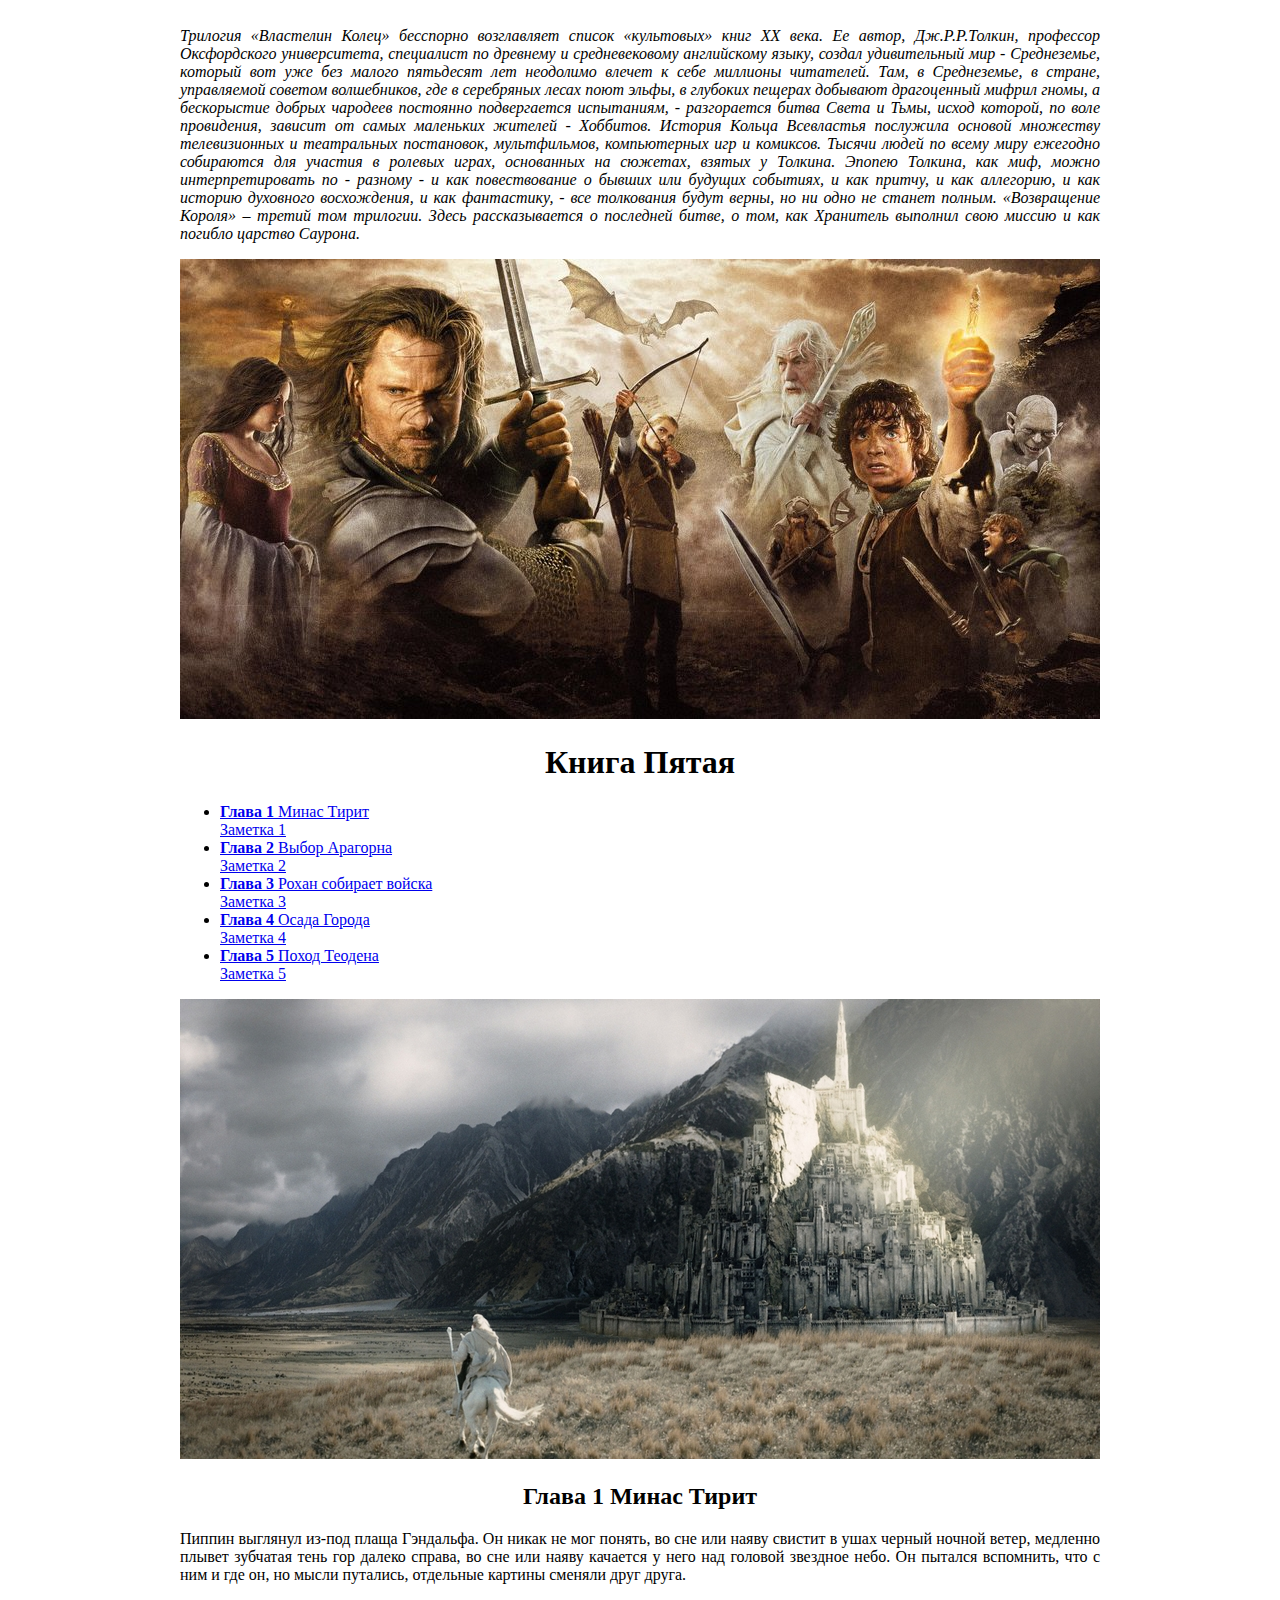
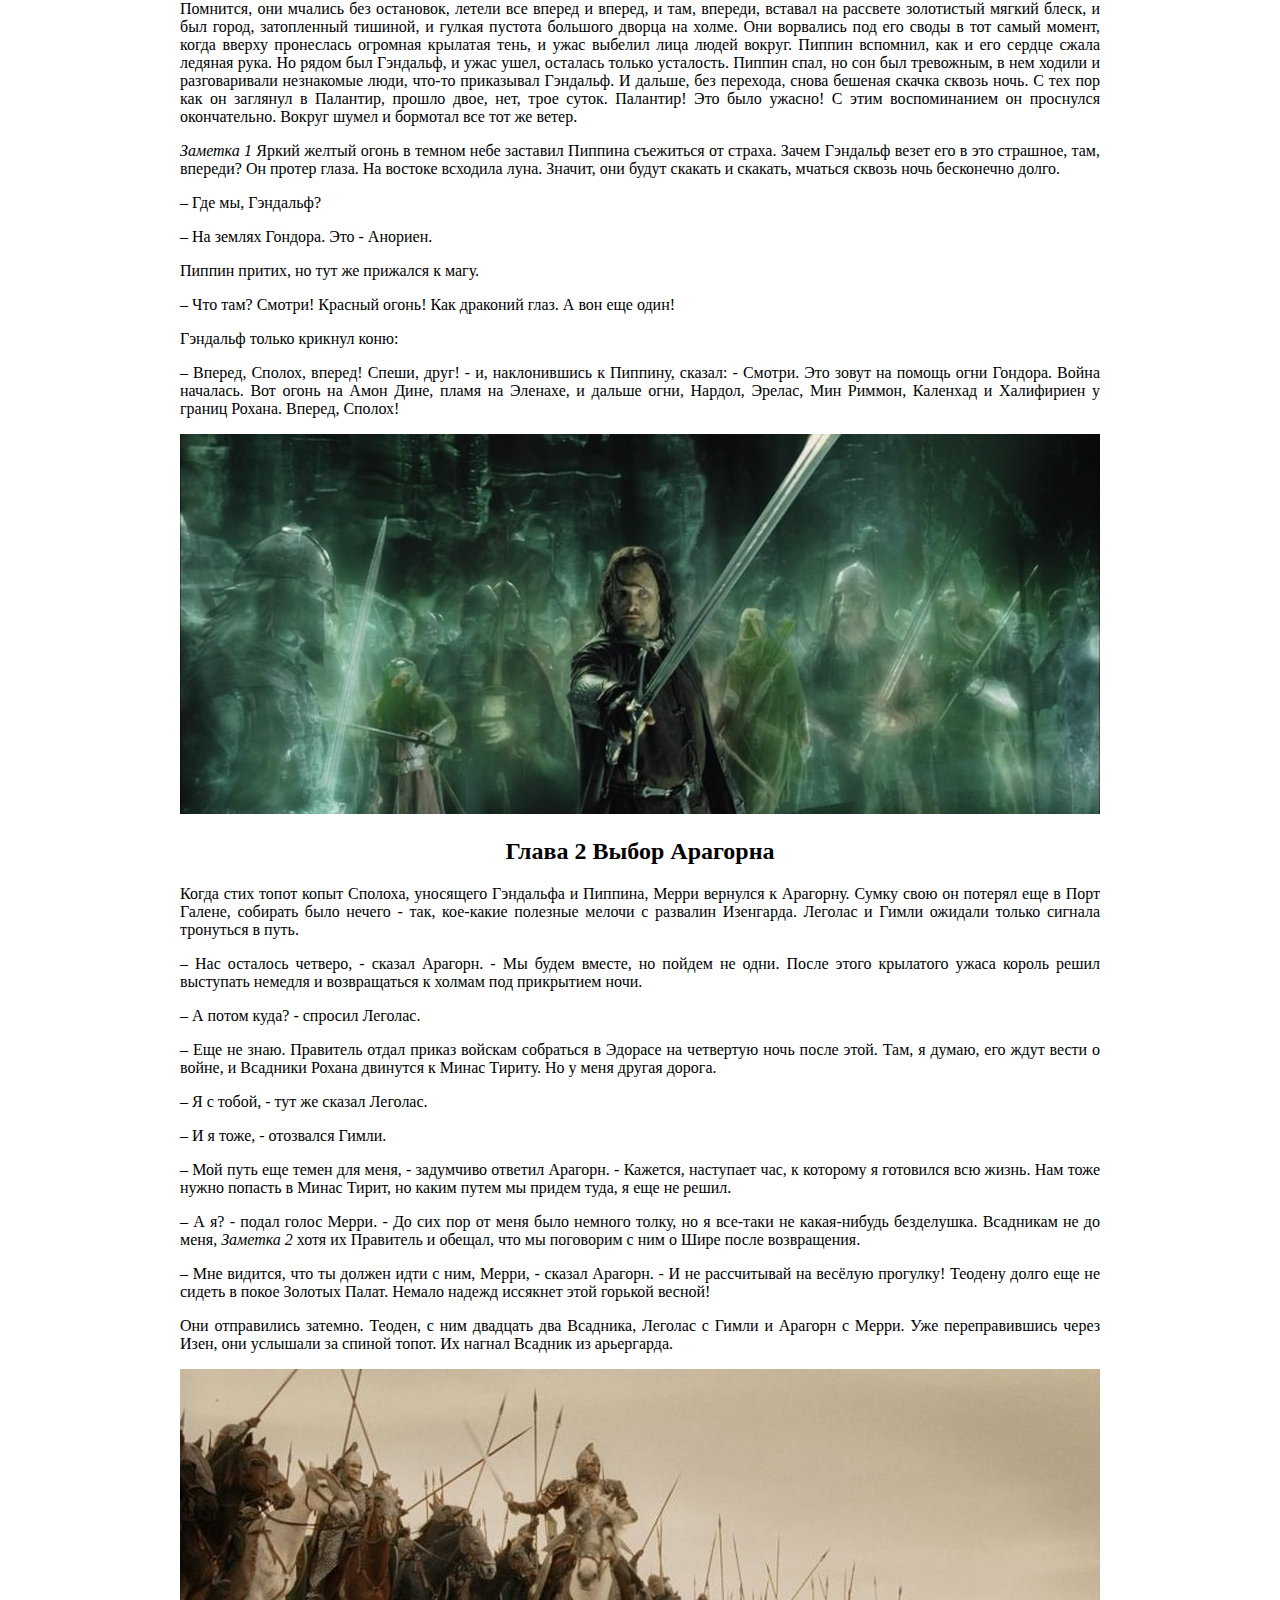
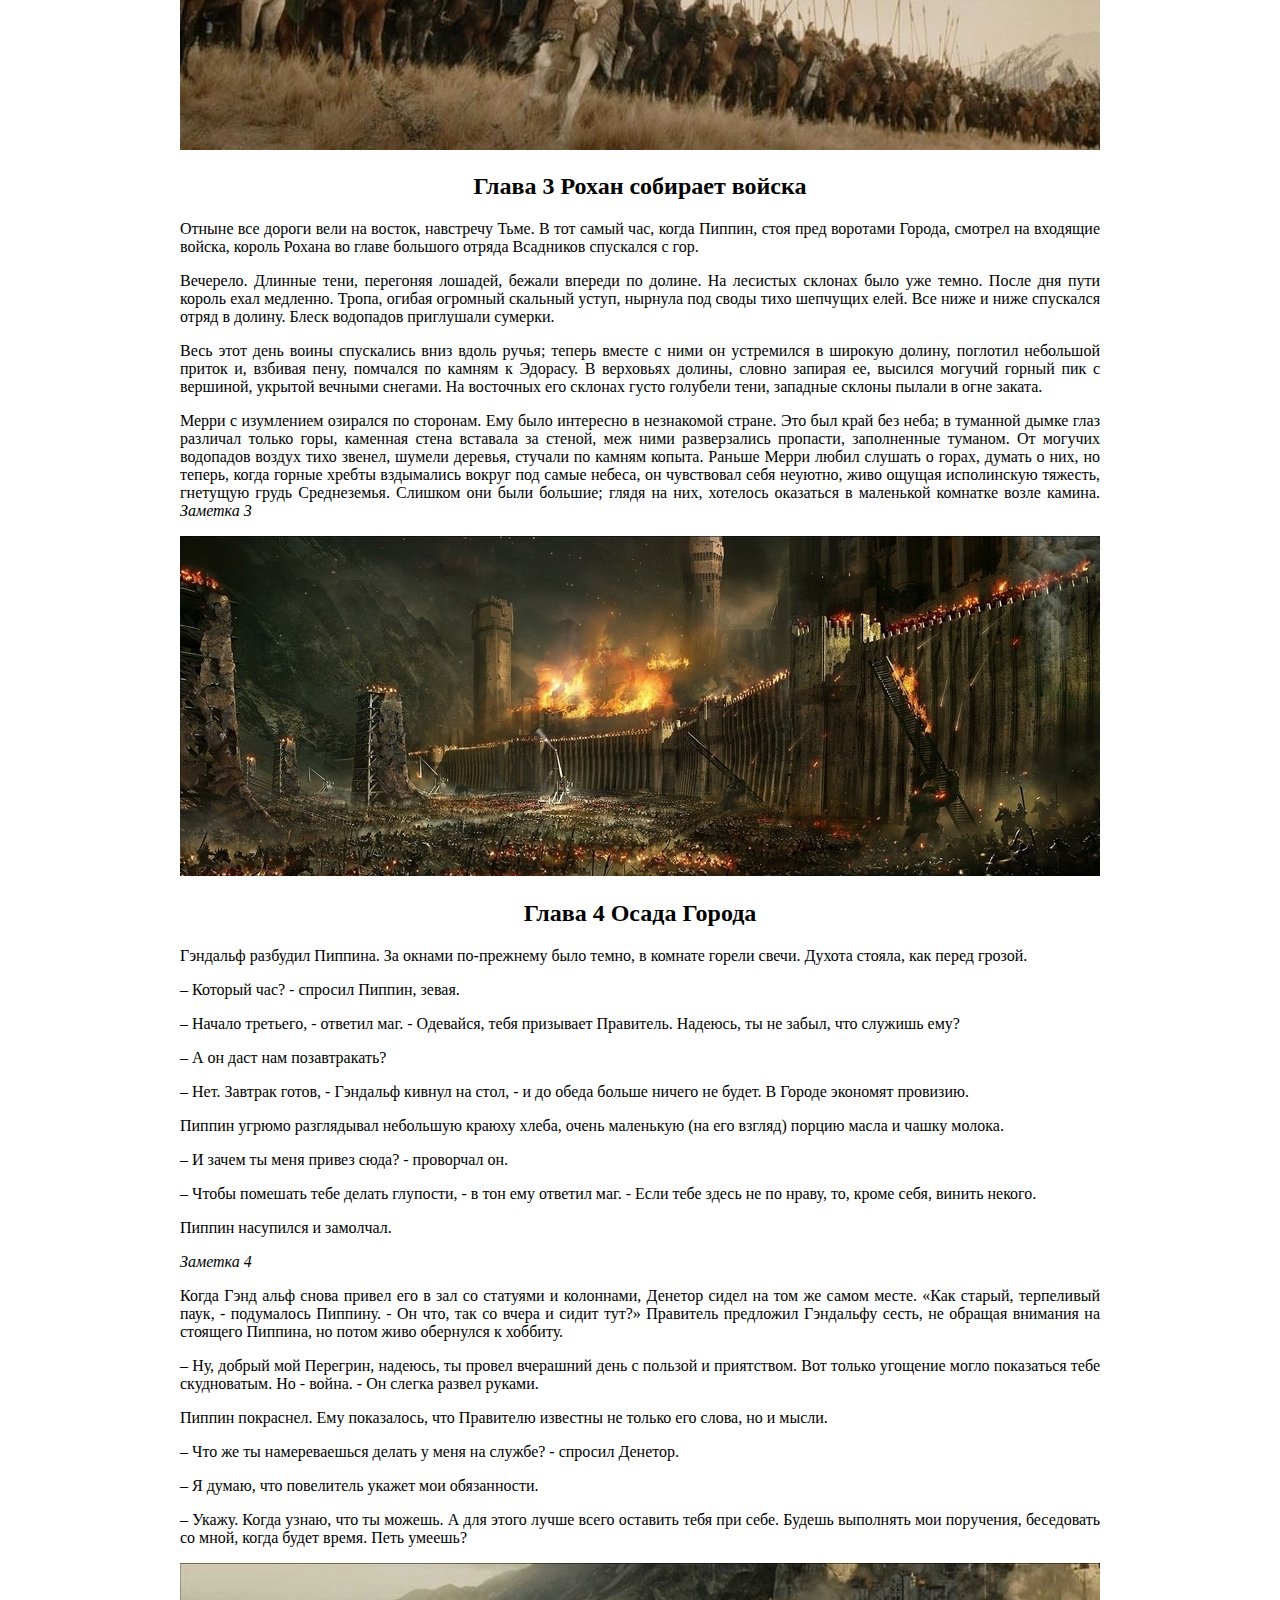
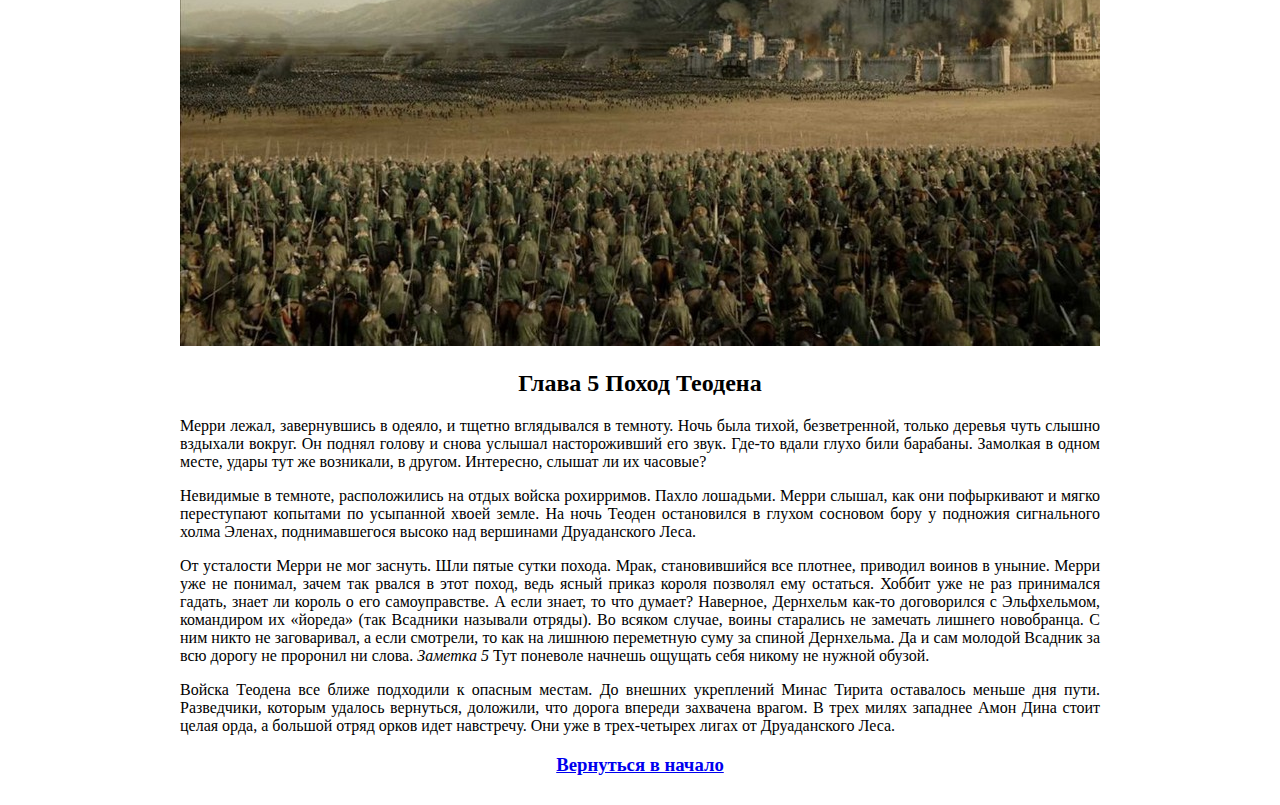
<file: HTML_CSS Lessons/lesson1/index.html>
<!DOCTYPE html>
<html lang="ru">
<head>
    <meta charset="UTF-8">
    <title>Задание</title>
</head>
<body>

<table border="0" align="center" width="70%">
    <tr>
        <td align="justify">
            <p id="s"><i>
                Трилогия «Властелин Колец» бесспорно возглавляет список «культовых» книг XX века. Ее автор,
                Дж.Р.Р.Толкин, профессор Оксфордского университета, специалист по древнему и средневековому английскому
                языку, создал удивительный мир - Среднеземье, который вот уже без малого пятьдесят лет неодолимо влечет
                к себе миллионы читателей. Там, в Среднеземье, в стране, управляемой советом волшебников, где в
                серебряных лесах поют эльфы, в глубоких пещерах добывают драгоценный мифрил гномы, а бескорыстие добрых
                чародеев постоянно подвергается испытаниям, - разгорается битва Света и Тьмы, исход которой, по воле
                провидения, зависит от самых маленьких жителей - Хоббитов. История Кольца Всевластья послужила основой
                множеству телевизионных и театральных постановок, мультфильмов, компьютерных игр и комиксов. Тысячи
                людей по всему миру ежегодно собираются для участия в ролевых играх, основанных на сюжетах, взятых у
                Толкина. Эпопею Толкина, как миф, можно интерпретировать по - разному - и как повествование о бывших или
                будущих событиях, и как притчу, и как аллегорию, и как историю духовного восхождения, и как фантастику,
                - все толкования будут верны, но ни одно не станет полным. «Возвращение Короля» – третий том трилогии.
                Здесь рассказывается о последней битве, о том, как Хранитель выполнил свою миссию и как погибло царство
                Саурона.
            </i></p>

            <p align="center"><img src="img/intro.jpg" alt="Интро"></p>

            <strong><h1 align="center">Книга Пятая</h1></strong>

            <ul>
                <li><a href="#p1"><b>Глава 1</b> Минас Тирит</a></li>
                <a href="#r1">Заметка 1<br></a>
                <li><a href="#p2"><b>Глава 2</b> Выбор Арагорна</a></li>
                <a href="#r2">Заметка 2<br></a>
                <li><a href="#p3"><b>Глава 3</b> Рохан собирает войска</a></li>
                <a href="#r3">Заметка 3<br></a>
                <li><a href="#p4"><b>Глава 4</b> Осада Города</a></li>
                <a href="#r4">Заметка 4<br></a>
                <li><a href="#p5"><b>Глава 5</b> Поход Теодена</a></li>
                <a href="#r5">Заметка 5<br></a>
            </ul>

            <p align="center"><img src="img/chap1.jpg" alt="Глава 1"></p>

            <p id="p1">
            <h2 align="center">Глава 1 Минас Тирит</h2></p>

            <p>Пиппин выглянул из-под плаща Гэндальфа. Он никак не мог понять, во сне или наяву свистит в ушах черный
                ночной ветер, медленно плывет зубчатая тень гор далеко справа, во сне или наяву качается у него над
                головой звездное небо. Он пытался вспомнить, что с ним и где он, но мысли путались, отдельные картины
                сменяли друг друга.</p>

            <p>Помнится, они мчались без остановок, летели все вперед и вперед, и там, впереди, вставал на рассвете
                золотистый мягкий блеск, и был город, затопленный тишиной, и гулкая пустота большого дворца на холме.
                Они ворвались под его своды в тот самый момент, когда вверху пронеслась огромная крылатая тень, и ужас
                выбелил лица людей вокруг. Пиппин вспомнил, как и его сердце сжала ледяная рука. Но рядом был Гэндальф,
                и ужас ушел, осталась только усталость. Пиппин спал, но сон был тревожным, в нем ходили и разговаривали
                незнакомые люди, что-то приказывал Гэндальф. И дальше, без перехода, снова бешеная скачка сквозь ночь. С
                тех пор как он заглянул в Палантир, прошло двое, нет, трое суток. Палантир! Это было ужасно! С этим
                воспоминанием он проснулся окончательно. Вокруг шумел и бормотал все тот же ветер.</p>

            <p id="r1"><i>Заметка 1</i> Яркий желтый огонь в темном небе заставил Пиппина съежиться от страха. Зачем
                Гэндальф везет его в это страшное, там, впереди? Он протер глаза. На востоке всходила луна. Значит, они
                будут скакать и скакать, мчаться сквозь ночь бесконечно долго.</p>

            <p>– Где мы, Гэндальф?</p>
            <p>– На землях Гондора. Это - Анориен.</p>
            <p>Пиппин притих, но тут же прижался к магу.</p>
            <p>– Что там? Смотри! Красный огонь! Как драконий глаз. А вон еще один!</p>
            <p>Гэндальф только крикнул коню:</p>
            <p>– Вперед, Сполох, вперед! Спеши, друг! - и, наклонившись к Пиппину, сказал: - Смотри. Это зовут на помощь
                огни Гондора. Война началась. Вот огонь на Амон Дине, пламя на Эленахе, и дальше огни, Нардол, Эрелас,
                Мин Риммон, Каленхад и Халифириен у границ Рохана. Вперед, Сполох!</p>

            <p align="center"><img src="img/chap2.jpg" alt="Глава 2"></p>

            <p id="p2">
            <h2 align="center">Глава 2 Выбор Арагорна</h2></p>

            <p>Когда стих топот копыт Сполоха, уносящего Гэндальфа и Пиппина, Мерри вернулся к Арагорну. Сумку свою он
                потерял еще в Порт Галене, собирать было нечего - так, кое-какие полезные мелочи с развалин Изенгарда.
                Леголас и Гимли ожидали только сигнала тронуться в путь.</p>

            <p>– Нас осталось четверо, - сказал Арагорн. - Мы будем вместе, но пойдем не одни. После этого крылатого
                ужаса король решил выступать немедля и возвращаться к холмам под прикрытием ночи.</p>
            <p>– А потом куда? - спросил Леголас.</p>
            <p>– Еще не знаю. Правитель отдал приказ войскам собраться в Эдорасе на четвертую ночь после этой. Там, я
                думаю, его ждут вести о войне, и Всадники Рохана двинутся к Минас Тириту. Но у меня другая дорога.</p>
            <p>– Я с тобой, - тут же сказал Леголас.</p>
            <p>– И я тоже, - отозвался Гимли.</p>
            <p>– Мой путь еще темен для меня, - задумчиво ответил Арагорн. - Кажется, наступает час, к которому я
                готовился всю жизнь. Нам тоже нужно попасть в Минас Тирит, но каким путем мы придем туда, я еще не
                решил.</p>
            <p>– А я? - подал голос Мерри. - До сих пор от меня было немного толку, но я все-таки не какая-нибудь
                безделушка. Всадникам не до меня, <i id="r2">Заметка 2</i> хотя их Правитель и обещал, что мы поговорим
                с ним о Шире после возвращения.</p>
            <p>– Мне видится, что ты должен идти с ним, Мерри, - сказал Арагорн. - И не рассчитывай на весёлую прогулку!
                Теодену долго еще не сидеть в покое Золотых Палат. Немало надежд иссякнет этой горькой весной!</p>

            <p>Они отправились затемно. Теоден, с ним двадцать два Всадника, Леголас с Гимли и Арагорн с Мерри. Уже
                переправившись через Изен, они услышали за спиной топот. Их нагнал Всадник из арьергарда.</p>

            <p align="center"><img src="img/chap3.jpg" alt="Глава 3"></p>

            <p id="p3">
            <h2 align="center">Глава 3 Рохан собирает войска</h2></p>

            <p>Отныне все дороги вели на восток, навстречу Тьме. В тот самый час, когда Пиппин, стоя пред воротами
                Города, смотрел на входящие войска, король Рохана во главе большого отряда Всадников спускался с
                гор.</p>

            <p>Вечерело. Длинные тени, перегоняя лошадей, бежали впереди по долине. На лесистых склонах было уже темно.
                После дня пути король ехал медленно. Тропа, огибая огромный скальный уступ, нырнула под своды тихо
                шепчущих елей. Все ниже и ниже спускался отряд в долину. Блеск водопадов приглушали сумерки.</p>

            <p>Весь этот день воины спускались вниз вдоль ручья; теперь вместе с ними он устремился в широкую долину,
                поглотил небольшой приток и, взбивая пену, помчался по камням к Эдорасу. В верховьях долины, словно
                запирая ее, высился могучий горный пик с вершиной, укрытой вечными снегами. На восточных его склонах
                густо голубели тени, западные склоны пылали в огне заката.</p>

            <p>Мерри с изумлением озирался по сторонам. Ему было интересно в незнакомой стране. Это был край без неба; в
                туманной дымке глаз различал только горы, каменная стена вставала за стеной, меж ними разверзались
                пропасти, заполненные туманом. От могучих водопадов воздух тихо звенел, шумели деревья, стучали по
                камням копыта. Раньше Мерри любил слушать о горах, думать о них, но теперь, когда горные хребты
                вздымались вокруг под самые небеса, он чувствовал себя неуютно, живо ощущая исполинскую тяжесть,
                гнетущую грудь Среднеземья. Слишком они были большие; глядя на них, хотелось оказаться в маленькой
                комнатке возле камина. <i id="r3">Заметка 3</i></p>

            <p align="center"><img src="img/chap4.jpg" alt="Глава 4"></p>

            <p id="p4">
            <h2 align="center">Глава 4 Осада Города</h2></p>

            <p>Гэндальф разбудил Пиппина. За окнами по-прежнему было темно, в комнате горели свечи. Духота стояла, как
                перед грозой.</p>

            <p>– Который час? - спросил Пиппин, зевая.</p>
            <p>– Начало третьего, - ответил маг. - Одевайся, тебя призывает Правитель. Надеюсь, ты не забыл, что служишь
                ему?</p>
            <p>– А он даст нам позавтракать?</p>
            <p>– Нет. Завтрак готов, - Гэндальф кивнул на стол, - и до обеда больше ничего не будет. В Городе экономят
                провизию.</p>
            <p>Пиппин угрюмо разглядывал небольшую краюху хлеба, очень маленькую (на его взгляд) порцию масла и чашку
                молока.</p>
            <p>– И зачем ты меня привез сюда? - проворчал он.</p>
            <p>– Чтобы помешать тебе делать глупости, - в тон ему ответил маг. - Если тебе здесь не по нраву, то, кроме
                себя, винить некого.</p>

            <p>Пиппин насупился и замолчал.</p>

            <i id="r4">Заметка 4</i><br>
            <p>Когда Гэнд
                альф снова привел его в зал со статуями и колоннами, Денетор сидел на том же самом месте. «Как старый,
                терпеливый паук, - подумалось Пиппину. - Он что, так со вчера и сидит тут?» Правитель предложил
                Гэндальфу сесть, не обращая внимания на стоящего Пиппина, но потом живо обернулся к хоббиту.</p>

            <p>– Ну, добрый мой Перегрин, надеюсь, ты провел вчерашний день с пользой и приятством. Вот только угощение
                могло показаться тебе скудноватым. Но - война. - Он слегка развел руками.</p>
            <p>Пиппин покраснел. Ему показалось, что Правителю известны не только его слова, но и мысли.</p>
            <p>– Что же ты намереваешься делать у меня на службе? - спросил Денетор.</p>
            <p>– Я думаю, что повелитель укажет мои обязанности.</p>
            <p>– Укажу. Когда узнаю, что ты можешь. А для этого лучше всего оставить тебя при себе. Будешь выполнять мои
                поручения, беседовать со мной, когда будет время. Петь умеешь?</p>

            <p align="center"><img src="img/chap5.jpg" alt="Глава 5"></p>

            <p id="p5">
            <h2 align="center">Глава 5 Поход Теодена</h2></p>

            <p>Мерри лежал, завернувшись в одеяло, и тщетно вглядывался в темноту. Ночь была тихой, безветренной, только
                деревья чуть слышно вздыхали вокруг. Он поднял голову и снова услышал настороживший его звук. Где-то
                вдали глухо били барабаны. Замолкая в одном месте, удары тут же возникали, в другом. Интересно, слышат
                ли их часовые?</p>

            <p>Невидимые в темноте, расположились на отдых войска рохирримов. Пахло лошадьми. Мерри слышал, как они
                пофыркивают и мягко переступают копытами по усыпанной хвоей земле. На ночь Теоден остановился в глухом
                сосновом бору у подножия сигнального холма Эленах, поднимавшегося высоко над вершинами Друаданского
                Леса.</p>

            <p>От усталости Мерри не мог заснуть. Шли пятые сутки похода. Мрак, становившийся все плотнее, приводил
                воинов в уныние. Мерри уже не понимал, зачем так рвался в этот поход, ведь ясный приказ короля позволял
                ему остаться. Хоббит уже не раз принимался гадать, знает ли король о его самоуправстве. А если знает, то
                что думает? Наверное, Дернхельм как-то договорился с Эльфхельмом, командиром их «йореда» (так Всадники
                называли отряды). Во всяком случае, воины старались не замечать лишнего новобранца. С ним никто не
                заговаривал, а если смотрели, то как на лишнюю переметную суму за спиной Дернхельма. Да и сам молодой
                Всадник за всю дорогу не проронил ни слова.
                <i id="r5">Заметка 5</i> Тут поневоле начнешь ощущать себя никому не нужной обузой.</p>

            <p>Войска Теодена все ближе подходили к опасным местам. До внешних укреплений Минас Тирита оставалось меньше
                дня пути. Разведчики, которым удалось вернуться, доложили, что дорога впереди захвачена врагом. В трех
                милях западнее Амон Дина стоит целая орда, а большой отряд орков идет навстречу. Они уже в трех-четырех
                лигах от Друаданского Леса.</p>

            <p><a href="#s"><h3 align="center">Вернуться в начало</h3></a></p>
        </td>
    </tr>
</table>
</body>
</html>
</file>
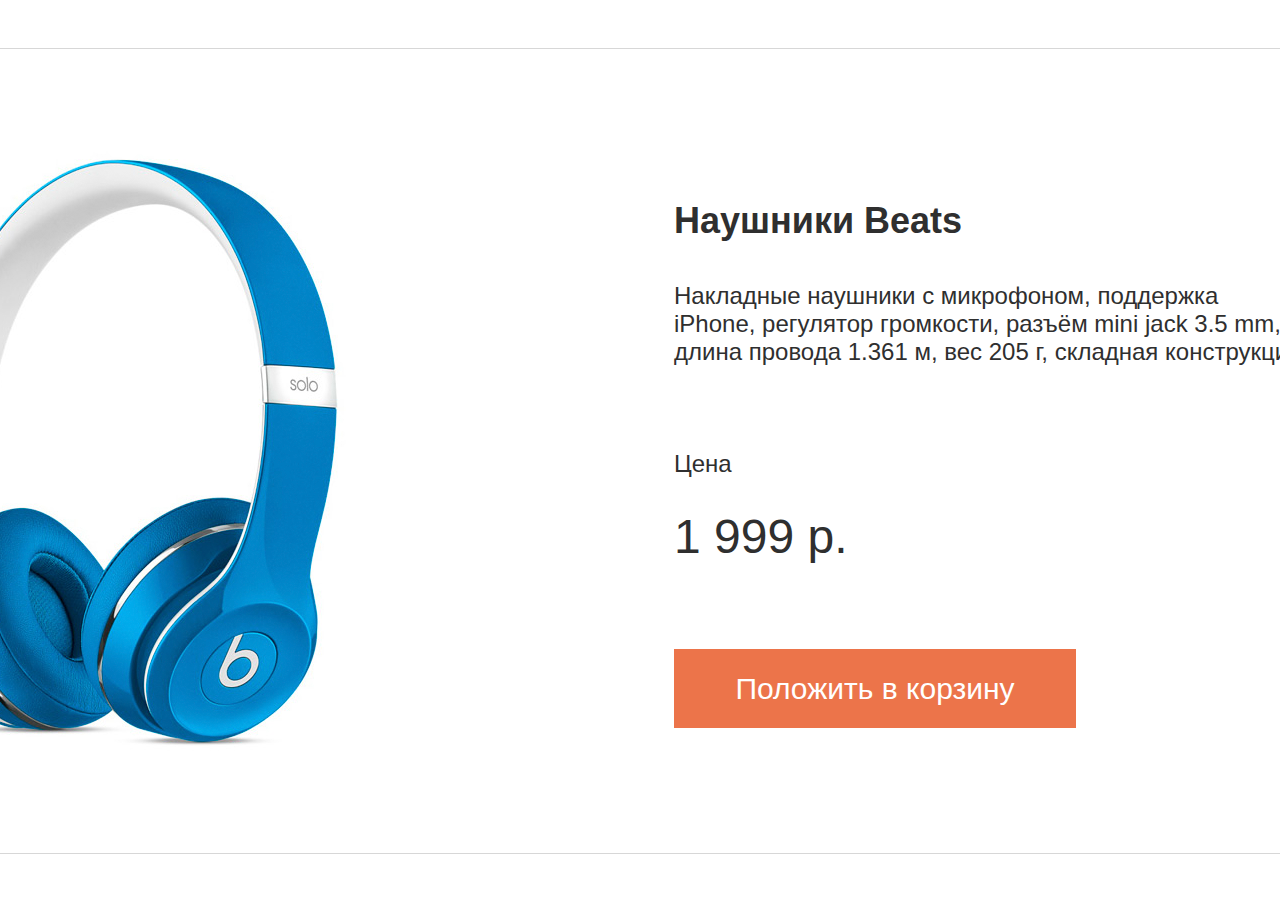
<file: HTML_CSS Lessons/lesson4/index.html>
<!DOCTYPE html>
<html lang="en">
<head>
    <meta charset="UTF-8">
    <title>Card</title>
    <link rel="stylesheet" href="css/style.css">
</head>
<body>

<div class="wrapper">
    <img class="img_beats" src="img/img_beats.png" alt="img_beats">
    <div class="wrapper2">
        <div class="article">Наушники Beats</div>
        <div class="description">Накладные наушники с микрофоном, поддержка iPhone, регулятор громкости, разъём mini
            jack 3.5 mm, длина провода 1.361 м, вес 205 г, складная конструкция
        </div>
        <div class="price1">Цена</div>
        <div class="price2">1 999 р.</div>
        <div class="button">Положить в корзину</div>
    </div>
</div>

</body>
</html>
</file>
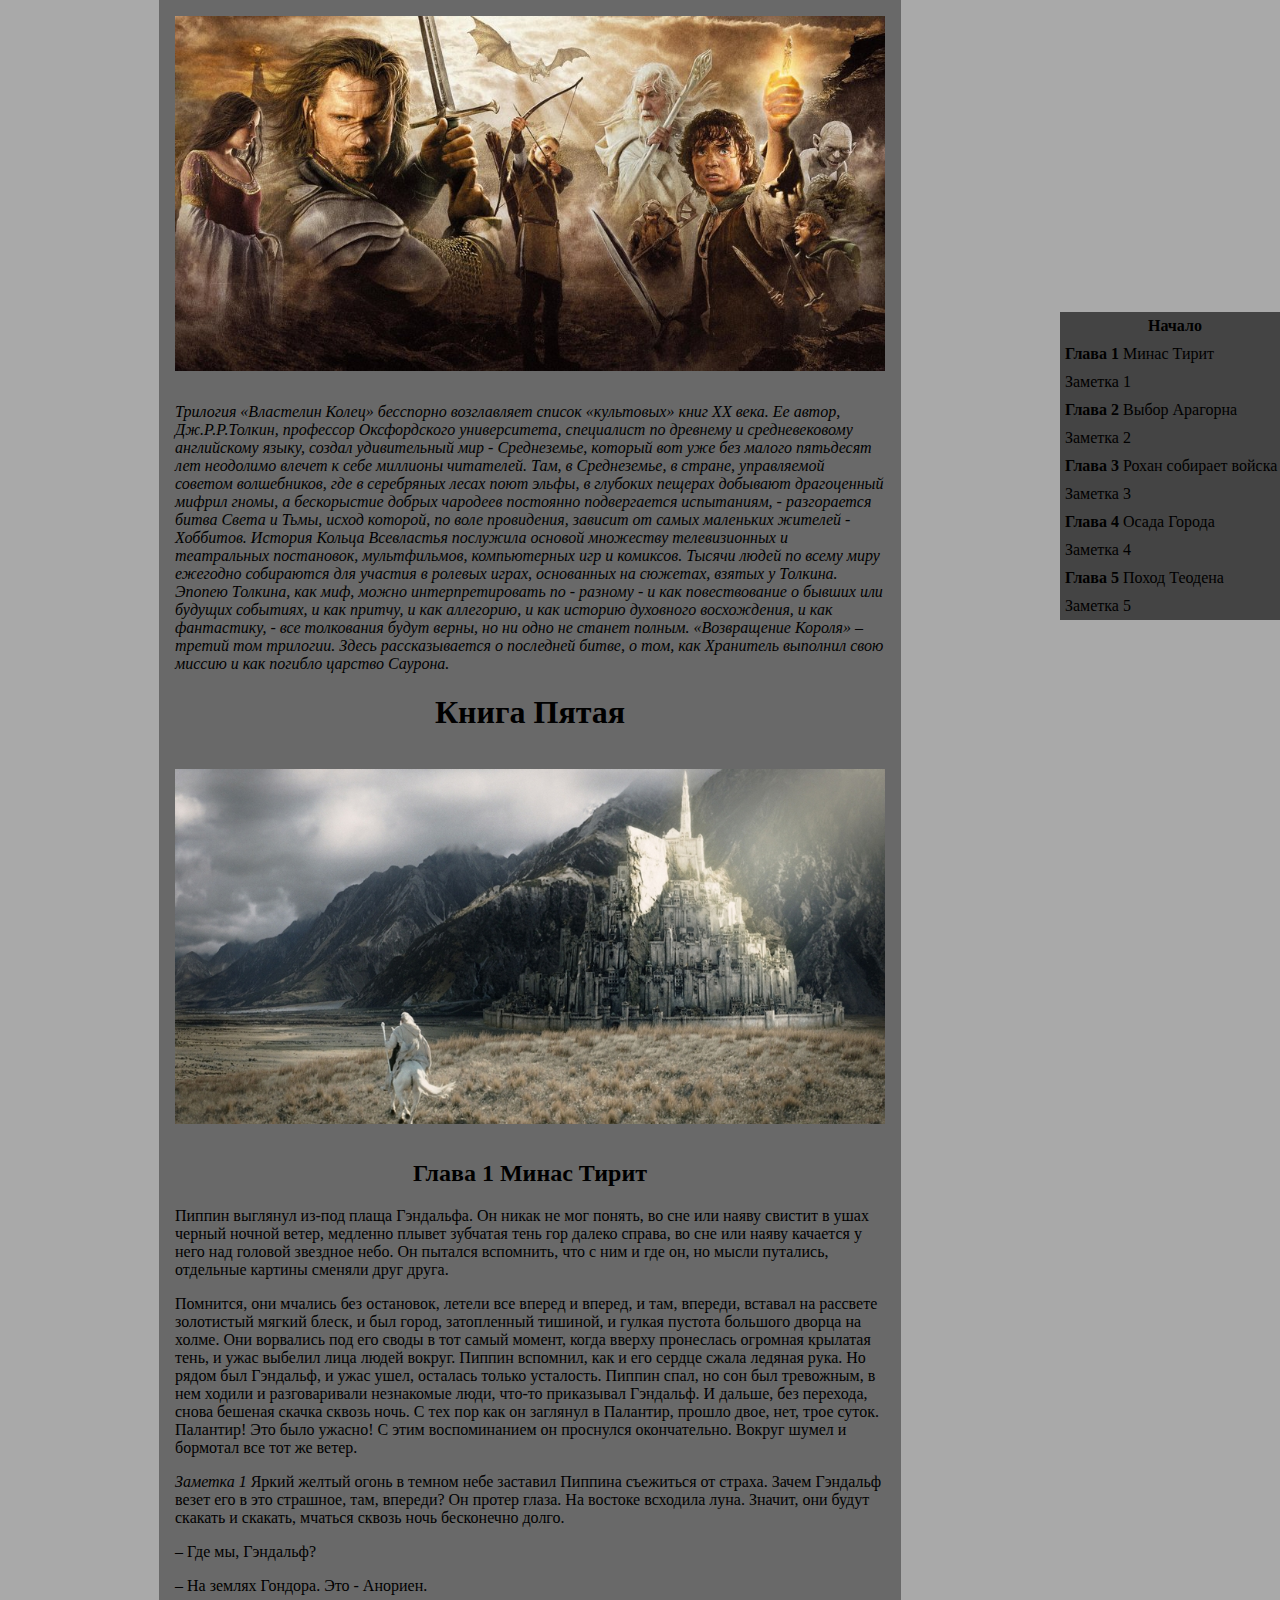
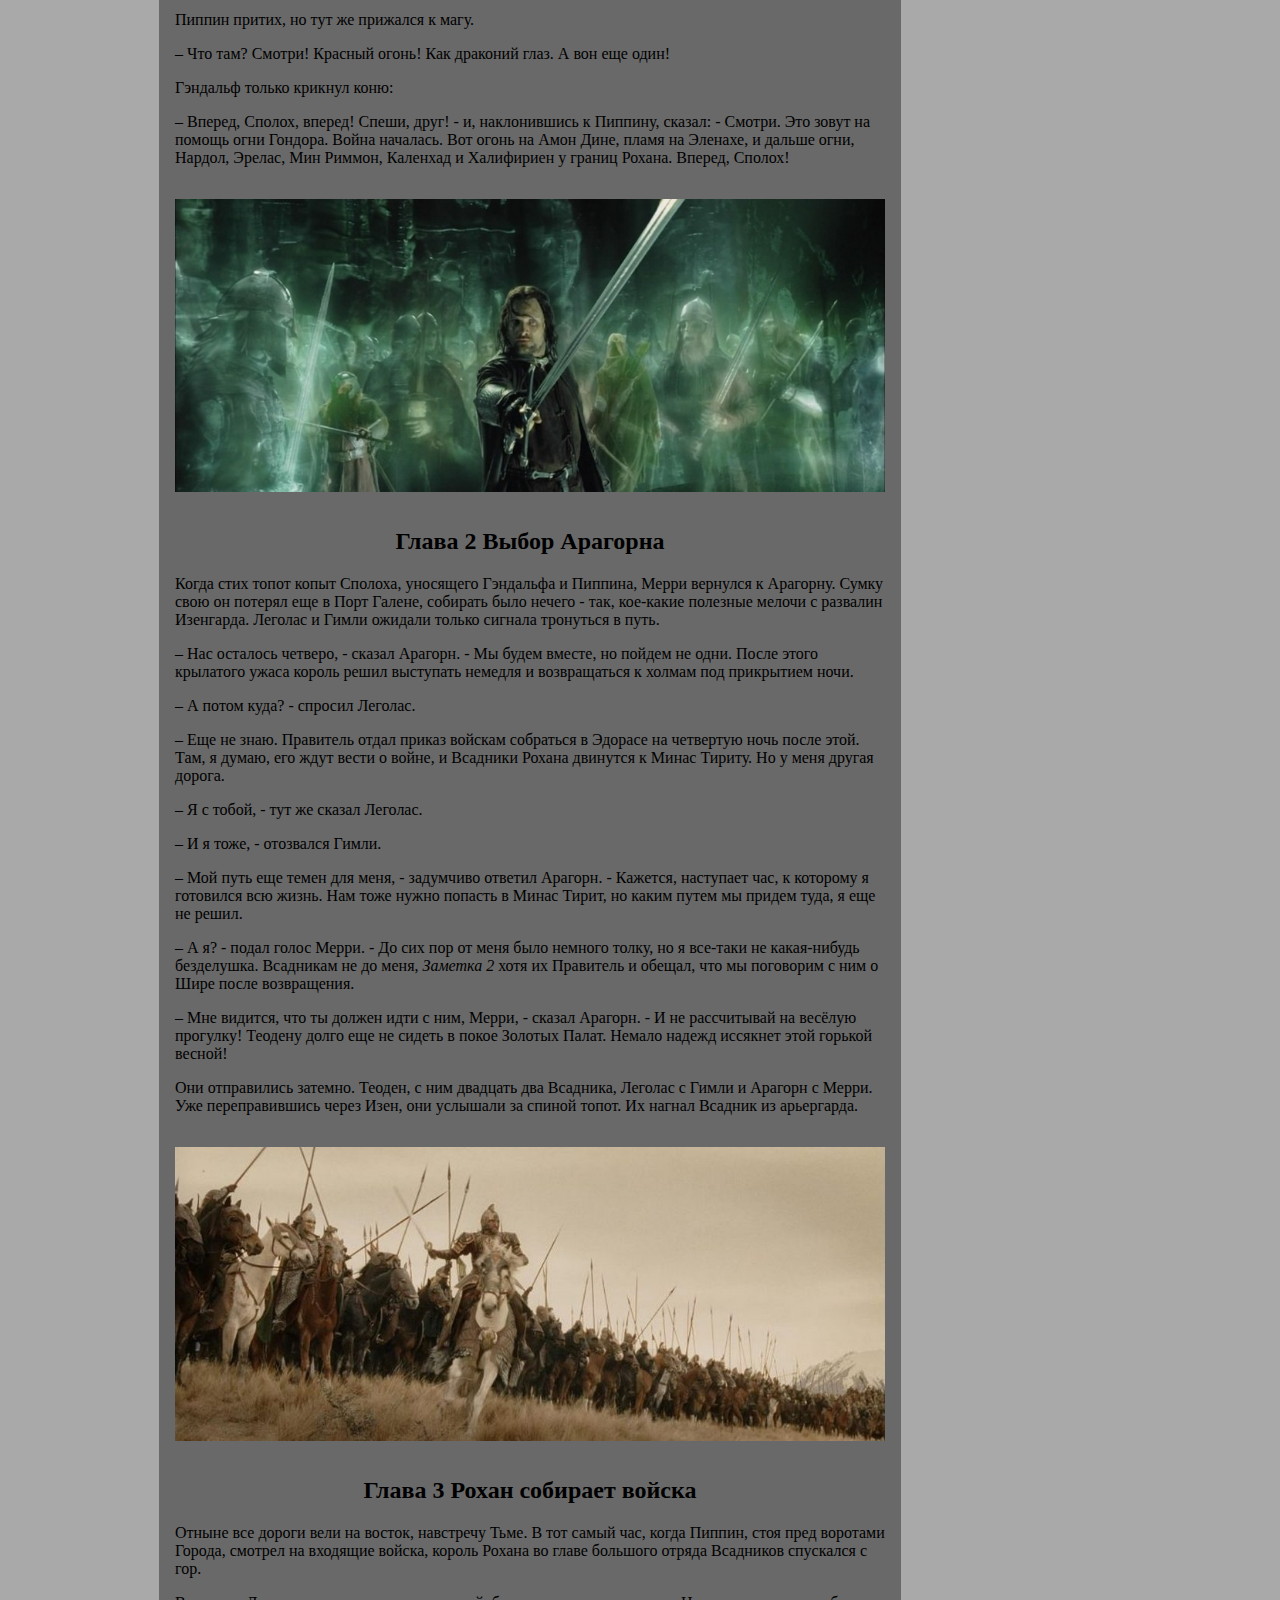
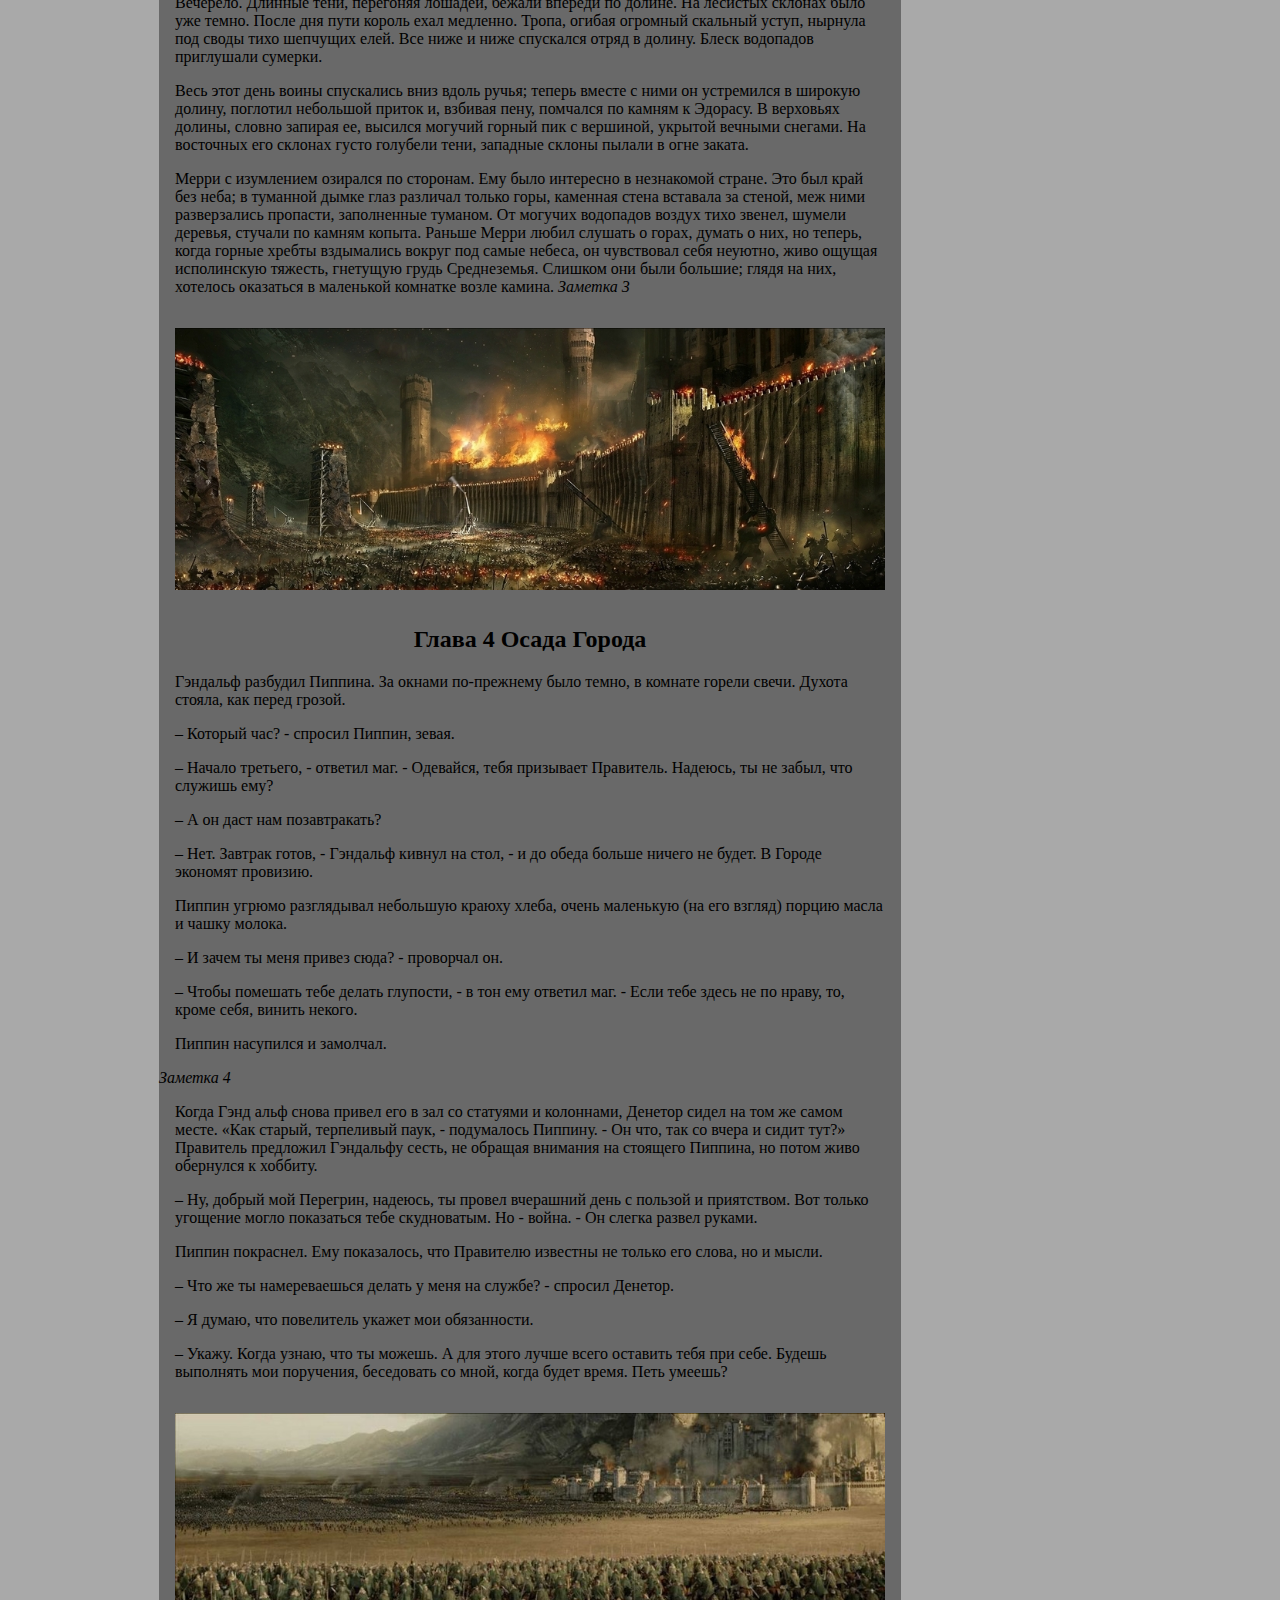
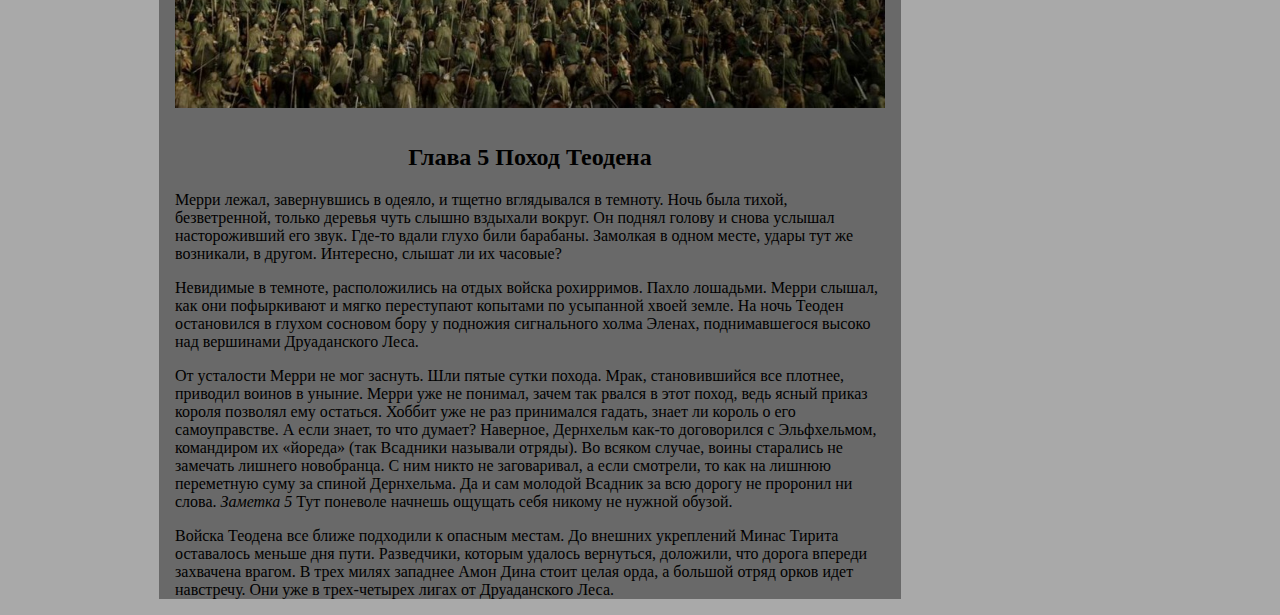
<file: HTML_CSS Lessons/lesson5/index.html>
<!DOCTYPE html>
<html lang="ru">
<head>
    <meta charset="UTF-8">
    <title>Задание5</title>
    <link rel="stylesheet" type="text/css" href="css/style.css">
</head>
<body>

<div class="submenu"><a align="center"><b>Меню</b></a></div>

<div class="menu_wrapper">
    <ul class="menu">
        <a href="#s" align="center"><li><b>Начало</b></li></a>
        <a href="#p1"><li><b>Глава 1</b> Минас Тирит</li></a>
        <a href="#r1"><li>Заметка 1<br></li></a>
        <a href="#p2"><li><b>Глава 2</b> Выбор Арагорна</li></a>
        <a href="#r2"><li>Заметка 2<br></li></a>
        <a href="#p3"><li><b>Глава 3</b> Рохан собирает войска</li></a>
        <a href="#r3"><li>Заметка 3<br></li></a>
        <a href="#p4"><li><b>Глава 4</b> Осада Города</li></a>
        <a href="#r4"><li>Заметка 4<br></li></a>
        <a href="#p5"><li><b>Глава 5</b> Поход Теодена</li></a>
        <a href="#r5"><li>Заметка 5<br></li></a>
    </ul>
</div>


<div class="text_wrapper">
    <div class="text">    
    
        <div class="img_wrapper" id="s">
            <img src="img/intro.jpg" alt="Интро">
        </div>
    
        <p><i>
            Трилогия «Властелин Колец» бесспорно возглавляет список «культовых» книг XX века. Ее автор,
            Дж.Р.Р.Толкин, профессор Оксфордского университета, специалист по древнему и средневековому английскому
            языку, создал удивительный мир - Среднеземье, который вот уже без малого пятьдесят лет неодолимо влечет
            к себе миллионы читателей. Там, в Среднеземье, в стране, управляемой советом волшебников, где в
            серебряных лесах поют эльфы, в глубоких пещерах добывают драгоценный мифрил гномы, а бескорыстие добрых
            чародеев постоянно подвергается испытаниям, - разгорается битва Света и Тьмы, исход которой, по воле
            провидения, зависит от самых маленьких жителей - Хоббитов. История Кольца Всевластья послужила основой
            множеству телевизионных и театральных постановок, мультфильмов, компьютерных игр и комиксов. Тысячи
            людей по всему миру ежегодно собираются для участия в ролевых играх, основанных на сюжетах, взятых у
            Толкина. Эпопею Толкина, как миф, можно интерпретировать по - разному - и как повествование о бывших или
            будущих событиях, и как притчу, и как аллегорию, и как историю духовного восхождения, и как фантастику,
            - все толкования будут верны, но ни одно не станет полным. «Возвращение Короля» – третий том трилогии.
            Здесь рассказывается о последней битве, о том, как Хранитель выполнил свою миссию и как погибло царство
            Саурона.
        </i></p>
    
        <strong><h1 align="center">Книга Пятая</h1></strong>
    
        <div class="img_wrapper">
            <img src="img/chap1.jpg" alt="Глава 1">
        </div>
    
        <p id="p1">
        <h2 align="center">Глава 1 Минас Тирит</h2></p>
    
        <p>Пиппин выглянул из-под плаща Гэндальфа. Он никак не мог понять, во сне или наяву свистит в ушах черный
            ночной ветер, медленно плывет зубчатая тень гор далеко справа, во сне или наяву качается у него над
            головой звездное небо. Он пытался вспомнить, что с ним и где он, но мысли путались, отдельные картины
            сменяли друг друга.</p>
    
        <p>Помнится, они мчались без остановок, летели все вперед и вперед, и там, впереди, вставал на рассвете
            золотистый мягкий блеск, и был город, затопленный тишиной, и гулкая пустота большого дворца на холме.
            Они ворвались под его своды в тот самый момент, когда вверху пронеслась огромная крылатая тень, и ужас
            выбелил лица людей вокруг. Пиппин вспомнил, как и его сердце сжала ледяная рука. Но рядом был Гэндальф,
            и ужас ушел, осталась только усталость. Пиппин спал, но сон был тревожным, в нем ходили и разговаривали
            незнакомые люди, что-то приказывал Гэндальф. И дальше, без перехода, снова бешеная скачка сквозь ночь. С
            тех пор как он заглянул в Палантир, прошло двое, нет, трое суток. Палантир! Это было ужасно! С этим
            воспоминанием он проснулся окончательно. Вокруг шумел и бормотал все тот же ветер.</p>
    
        <p id="r1"><i>Заметка 1</i> Яркий желтый огонь в темном небе заставил Пиппина съежиться от страха. Зачем
            Гэндальф везет его в это страшное, там, впереди? Он протер глаза. На востоке всходила луна. Значит, они
            будут скакать и скакать, мчаться сквозь ночь бесконечно долго.</p>
    
        <p>– Где мы, Гэндальф?</p>
        <p>– На землях Гондора. Это - Анориен.</p>
        <p>Пиппин притих, но тут же прижался к магу.</p>
        <p>– Что там? Смотри! Красный огонь! Как драконий глаз. А вон еще один!</p>
        <p>Гэндальф только крикнул коню:</p>
        <p>– Вперед, Сполох, вперед! Спеши, друг! - и, наклонившись к Пиппину, сказал: - Смотри. Это зовут на помощь
            огни Гондора. Война началась. Вот огонь на Амон Дине, пламя на Эленахе, и дальше огни, Нардол, Эрелас,
            Мин Риммон, Каленхад и Халифириен у границ Рохана. Вперед, Сполох!</p>
    
        <div class="img_wrapper">
            <img src="img/chap2.jpg" alt="Глава 2">
        </div>
    
        <p id="p2">
        <h2 align="center">Глава 2 Выбор Арагорна</h2></p>
    
        <p>Когда стих топот копыт Сполоха, уносящего Гэндальфа и Пиппина, Мерри вернулся к Арагорну. Сумку свою он
            потерял еще в Порт Галене, собирать было нечего - так, кое-какие полезные мелочи с развалин Изенгарда.
            Леголас и Гимли ожидали только сигнала тронуться в путь.</p>
    
        <p>– Нас осталось четверо, - сказал Арагорн. - Мы будем вместе, но пойдем не одни. После этого крылатого
            ужаса король решил выступать немедля и возвращаться к холмам под прикрытием ночи.</p>
        <p>– А потом куда? - спросил Леголас.</p>
        <p>– Еще не знаю. Правитель отдал приказ войскам собраться в Эдорасе на четвертую ночь после этой. Там, я
            думаю, его ждут вести о войне, и Всадники Рохана двинутся к Минас Тириту. Но у меня другая дорога.</p>
        <p>– Я с тобой, - тут же сказал Леголас.</p>
        <p>– И я тоже, - отозвался Гимли.</p>
        <p>– Мой путь еще темен для меня, - задумчиво ответил Арагорн. - Кажется, наступает час, к которому я
            готовился всю жизнь. Нам тоже нужно попасть в Минас Тирит, но каким путем мы придем туда, я еще не
            решил.</p>
        <p>– А я? - подал голос Мерри. - До сих пор от меня было немного толку, но я все-таки не какая-нибудь
            безделушка. Всадникам не до меня, <i id="r2">Заметка 2</i> хотя их Правитель и обещал, что мы поговорим
            с ним о Шире после возвращения.</p>
        <p>– Мне видится, что ты должен идти с ним, Мерри, - сказал Арагорн. - И не рассчитывай на весёлую прогулку!
            Теодену долго еще не сидеть в покое Золотых Палат. Немало надежд иссякнет этой горькой весной!</p>
    
        <p>Они отправились затемно. Теоден, с ним двадцать два Всадника, Леголас с Гимли и Арагорн с Мерри. Уже
            переправившись через Изен, они услышали за спиной топот. Их нагнал Всадник из арьергарда.</p>
    
        <div class="img_wrapper">
            <img src="img/chap3.jpg" alt="Глава 3">
        </div>
    
        <p id="p3">
        <h2 align="center">Глава 3 Рохан собирает войска</h2></p>
    
        <p>Отныне все дороги вели на восток, навстречу Тьме. В тот самый час, когда Пиппин, стоя пред воротами
            Города, смотрел на входящие войска, король Рохана во главе большого отряда Всадников спускался с
            гор.</p>
    
        <p>Вечерело. Длинные тени, перегоняя лошадей, бежали впереди по долине. На лесистых склонах было уже темно.
            После дня пути король ехал медленно. Тропа, огибая огромный скальный уступ, нырнула под своды тихо
            шепчущих елей. Все ниже и ниже спускался отряд в долину. Блеск водопадов приглушали сумерки.</p>
    
        <p>Весь этот день воины спускались вниз вдоль ручья; теперь вместе с ними он устремился в широкую долину,
            поглотил небольшой приток и, взбивая пену, помчался по камням к Эдорасу. В верховьях долины, словно
            запирая ее, высился могучий горный пик с вершиной, укрытой вечными снегами. На восточных его склонах
            густо голубели тени, западные склоны пылали в огне заката.</p>
    
        <p>Мерри с изумлением озирался по сторонам. Ему было интересно в незнакомой стране. Это был край без неба; в
            туманной дымке глаз различал только горы, каменная стена вставала за стеной, меж ними разверзались
            пропасти, заполненные туманом. От могучих водопадов воздух тихо звенел, шумели деревья, стучали по
            камням копыта. Раньше Мерри любил слушать о горах, думать о них, но теперь, когда горные хребты
            вздымались вокруг под самые небеса, он чувствовал себя неуютно, живо ощущая исполинскую тяжесть,
            гнетущую грудь Среднеземья. Слишком они были большие; глядя на них, хотелось оказаться в маленькой
            комнатке возле камина. <i id="r3">Заметка 3</i></p>
    
        <div class="img_wrapper">
            <img src="img/chap4.jpg" alt="Глава 4">
        </div>
    
        <p id="p4">
        <h2 align="center">Глава 4 Осада Города</h2></p>
    
        <p>Гэндальф разбудил Пиппина. За окнами по-прежнему было темно, в комнате горели свечи. Духота стояла, как
            перед грозой.</p>
    
        <p>– Который час? - спросил Пиппин, зевая.</p>
        <p>– Начало третьего, - ответил маг. - Одевайся, тебя призывает Правитель. Надеюсь, ты не забыл, что служишь
            ему?</p>
        <p>– А он даст нам позавтракать?</p>
        <p>– Нет. Завтрак готов, - Гэндальф кивнул на стол, - и до обеда больше ничего не будет. В Городе экономят
            провизию.</p>
        <p>Пиппин угрюмо разглядывал небольшую краюху хлеба, очень маленькую (на его взгляд) порцию масла и чашку
            молока.</p>
        <p>– И зачем ты меня привез сюда? - проворчал он.</p>
        <p>– Чтобы помешать тебе делать глупости, - в тон ему ответил маг. - Если тебе здесь не по нраву, то, кроме
            себя, винить некого.</p>
    
        <p>Пиппин насупился и замолчал.</p>
    
        <i id="r4">Заметка 4</i><br>
        <p>Когда Гэнд
            альф снова привел его в зал со статуями и колоннами, Денетор сидел на том же самом месте. «Как старый,
            терпеливый паук, - подумалось Пиппину. - Он что, так со вчера и сидит тут?» Правитель предложил
            Гэндальфу сесть, не обращая внимания на стоящего Пиппина, но потом живо обернулся к хоббиту.</p>
    
        <p>– Ну, добрый мой Перегрин, надеюсь, ты провел вчерашний день с пользой и приятством. Вот только угощение
            могло показаться тебе скудноватым. Но - война. - Он слегка развел руками.</p>
        <p>Пиппин покраснел. Ему показалось, что Правителю известны не только его слова, но и мысли.</p>
        <p>– Что же ты намереваешься делать у меня на службе? - спросил Денетор.</p>
        <p>– Я думаю, что повелитель укажет мои обязанности.</p>
        <p>– Укажу. Когда узнаю, что ты можешь. А для этого лучше всего оставить тебя при себе. Будешь выполнять мои
            поручения, беседовать со мной, когда будет время. Петь умеешь?</p>
    
        <div class="img_wrapper">
            <img src="img/chap5.jpg" alt="Глава 5">
        </div>
    
        <p id="p5">
        <h2 align="center">Глава 5 Поход Теодена</h2></p>
    
        <p>Мерри лежал, завернувшись в одеяло, и тщетно вглядывался в темноту. Ночь была тихой, безветренной, только
            деревья чуть слышно вздыхали вокруг. Он поднял голову и снова услышал настороживший его звук. Где-то
            вдали глухо били барабаны. Замолкая в одном месте, удары тут же возникали, в другом. Интересно, слышат
            ли их часовые?</p>
    
        <p>Невидимые в темноте, расположились на отдых войска рохирримов. Пахло лошадьми. Мерри слышал, как они
            пофыркивают и мягко переступают копытами по усыпанной хвоей земле. На ночь Теоден остановился в глухом
            сосновом бору у подножия сигнального холма Эленах, поднимавшегося высоко над вершинами Друаданского
            Леса.</p>
    
        <p>От усталости Мерри не мог заснуть. Шли пятые сутки похода. Мрак, становившийся все плотнее, приводил
            воинов в уныние. Мерри уже не понимал, зачем так рвался в этот поход, ведь ясный приказ короля позволял
            ему остаться. Хоббит уже не раз принимался гадать, знает ли король о его самоуправстве. А если знает, то
            что думает? Наверное, Дернхельм как-то договорился с Эльфхельмом, командиром их «йореда» (так Всадники
            называли отряды). Во всяком случае, воины старались не замечать лишнего новобранца. С ним никто не
            заговаривал, а если смотрели, то как на лишнюю переметную суму за спиной Дернхельма. Да и сам молодой
            Всадник за всю дорогу не проронил ни слова.
            <i id="r5">Заметка 5</i> Тут поневоле начнешь ощущать себя никому не нужной обузой.</p>
    
        <p>Войска Теодена все ближе подходили к опасным местам. До внешних укреплений Минас Тирита оставалось меньше
            дня пути. Разведчики, которым удалось вернуться, доложили, что дорога впереди захвачена врагом. В трех
            милях западнее Амон Дина стоит целая орда, а большой отряд орков идет навстречу. Они уже в трех-четырех
            лигах от Друаданского Леса.</p>  
    </div>
</div>
</body>
</html>
</file>
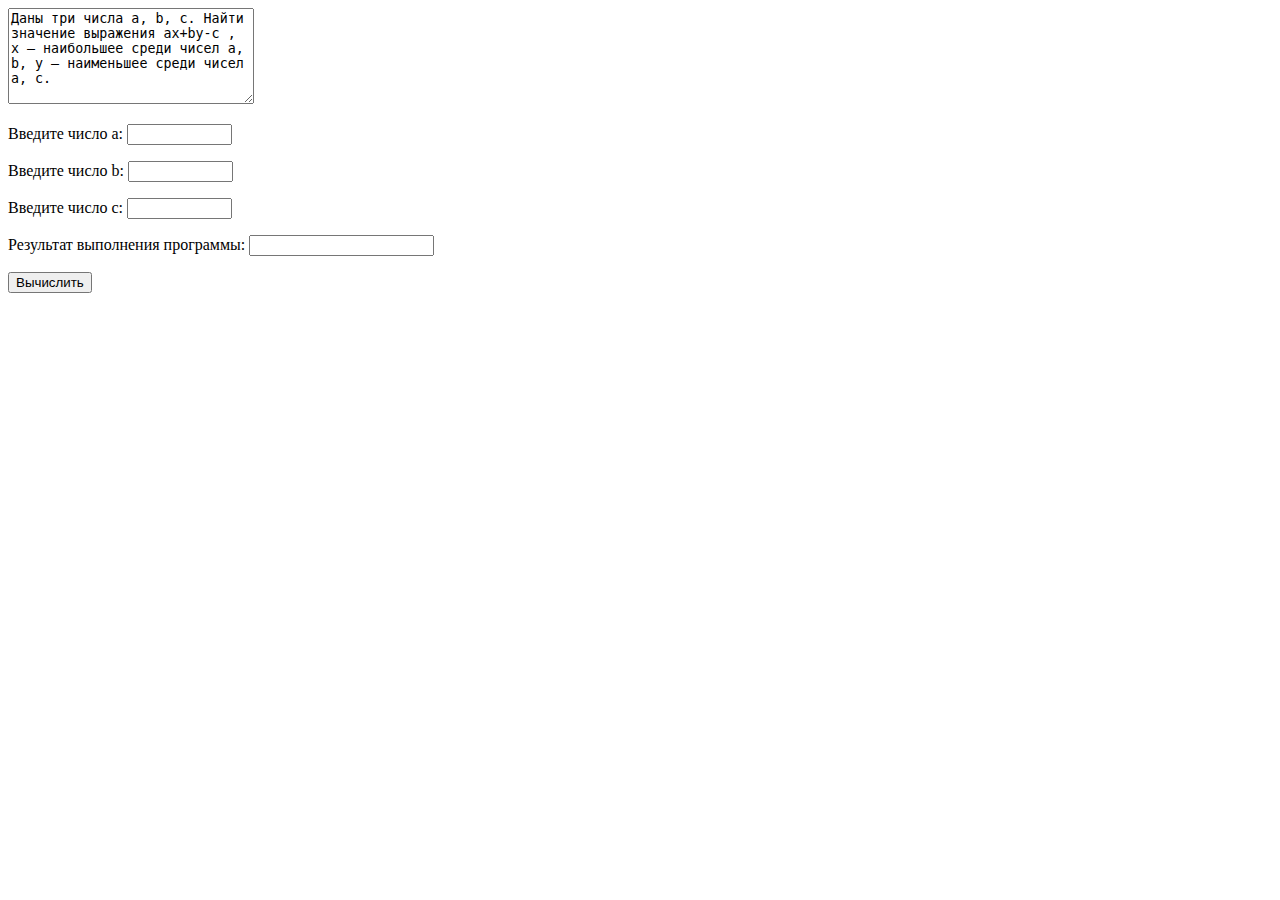
<file: JS Exam/exam1.html>
<!DOCTYPE html>
<html lang="ru">
<head>
    <meta charset="UTF-8">
    <title>Exam1</title>
</head>
<body>
  
   <textarea cols="28" rows="6">Даны три числа a, b, c. Найти значение выражения ax+by-c , x – наибольшее среди чисел a, b, y – наименьшее среди чисел a, c.</textarea>
   <p>Введите число a: <input type="text" size="10" id="inputA"></p>
   <p>Введите число b: <input type="text" size="10" id="inputB"></p>
   <p>Введите число c: <input type="text" size="10" id="inputC"></p>
   <p>Результат выполнения программы: <input type="text"  id="outResult"></p>
   <button id="btn">Вычислить</button>
   
    <script>
        var answer;
        
        var f = function result(){
            let a = parseFloat(document.getElementById("inputA").value);
            let b = parseFloat(document.getElementById("inputB").value);
            let c = parseFloat(document.getElementById("inputC").value);
           
            let x = Math.max(a,b);
            let y = Math.min(a,c);
           
            answer = a * x + b * y - c;
            document.getElementById("outResult").value = answer;        
       };     

       document.getElementById("btn").onclick = f;


    </script>

   
    
</body>
</html>
</file>
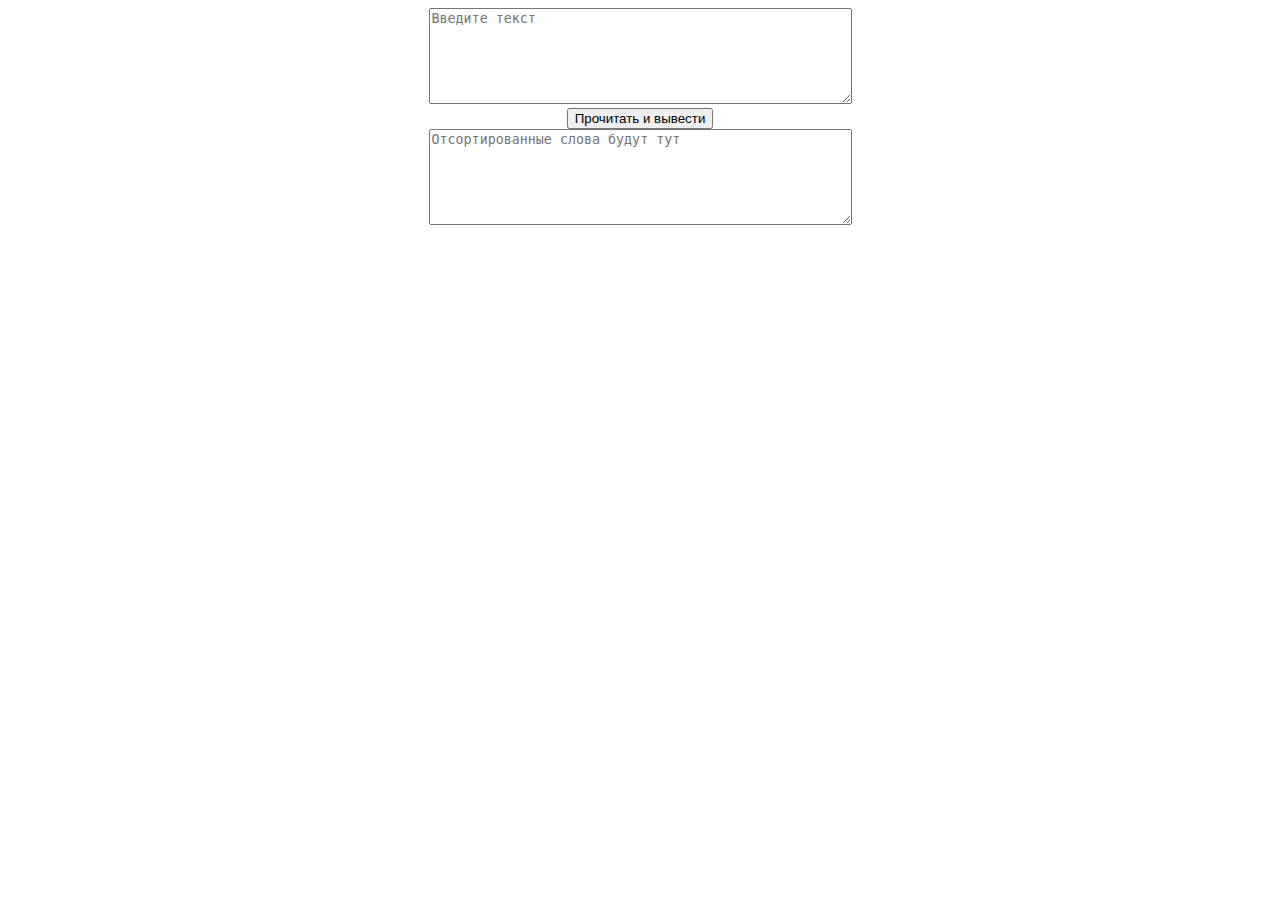
<file: JS Exam/exam2.html>
<!DOCTYPE html>
<html lang="ru">
<head>
    <meta charset="UTF-8">
    <title>Exam2</title>
</head>
<body>
   
   <div style="text-align: center">
       <textarea cols="50" rows="6" placeholder="Введите текст" id="userTextIn"></textarea><br>
       <button id="btn">Прочитать и вывести</button><br>
       <textarea cols="50" rows="6" placeholder="Отсортированные слова будут тут" id="userTextOut"></textarea>
   </div>
   
    <script>
        
        var text;
        var words = [];        
        
        var f = function result(){
            text = document.getElementById("userTextIn").value;
            
            text = text.trim();
            
            while(text.includes("  ")) {
            text = text.replace('  ', ' ');                
            };
            
            words = text.split(" ");
            
            function sortByLength(a,b) {
                var word1 = "" + a;
                var word2 = "" + b;
                if(word1.length < word2.length) {
                    return -1;
                } else if(word1.length > word2.length) {
                    return 1;
                };
                return 0;
            };
            
            words.sort(sortByLength);
            
            document.getElementById("userTextOut").value = words;    
       };       

       document.getElementById("btn").onclick = f;

    </script>
    
</body>
</html>
</file>
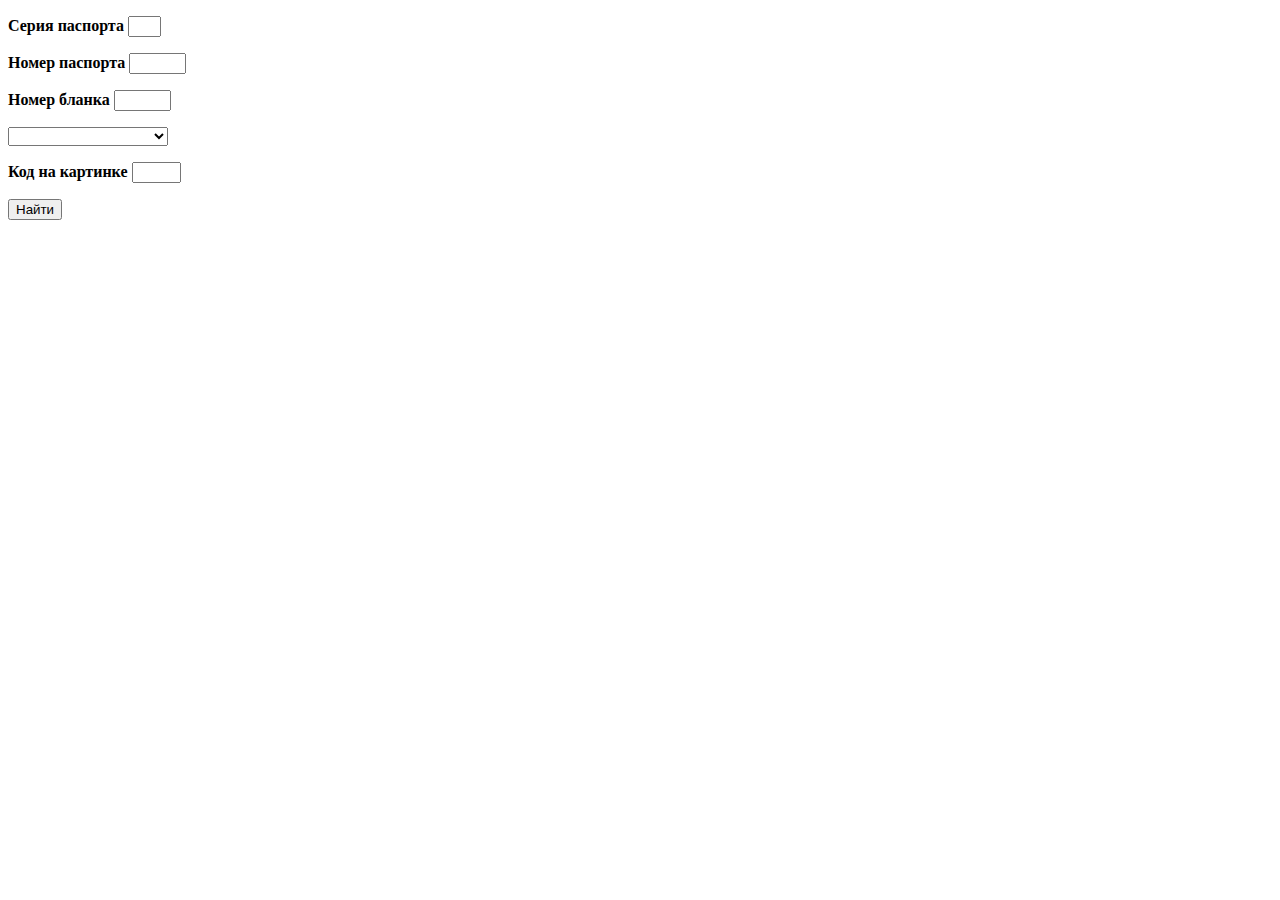
<file: JS Exam/exam3.html>
<!DOCTYPE html>
<html lang="ru">
<head>
    <meta charset="UTF-8">
    <title>Exam3</title>
    <style>
        span {
            color:red;
            display:none;
        }
    </style>
</head>
<body>
   
<form action="">
       <p><b>Серия паспорта</b> <input name="serial" type="text" size="1" maxlength="2" required>
       <span id="validSerial">Введите серию паспорта (две латинские заглавные буквы)</span></p>
       <p><b>Номер паспорта</b> <input name="number" type="text" size="4" maxlength="7" required>
       <span id="validNumber">Введите номер паспорта (семь цифр)</span></p>
       <p><b>Номер бланка</b> <input name="blank" type="text" size="4" maxlength="7" required>
       <span id="validBlank">Введите номер бланка (семь цифр)</span></p>
       <p>
            <select name="subject" required>
                <option></option>
                <option>Белорусский(Русский)</option>
                <option>Математика</option>
                <option>Физика</option>
            </select>
            <span id="validSubject">Выберите предмет</span>
       </p>
       <p><b>Код на картинке</b> <input name="code" type="text" size="3" maxlength="6" required>
       <span id="validCode">Введите код (шесть цифр)</span></p>
       <input type="submit" value="Найти" onclick="validate()">
   </form>
   
   <script>
       
       function validate() {
           
           event.preventDefault();
           
           let str = "";
           
           //проверка серии паспорта
           let patternSerial = /^[A-Z]{2}$/;
           str = document.forms[0].serial.value;
           if(!patternSerial.test(str)) {
               document.getElementById("validSerial").style.display="inline";
           } else {
               document.getElementById("validSerial").style.display="none";
           };
           
           //проверка номера паспорта
           let patternNumber = /^\d{7}$/;           
           str = document.forms[0].number.value;
           if(!patternNumber.test(str)) {
               document.getElementById("validNumber").style.display="inline";
           } else {
               document.getElementById("validNumber").style.display="none";
           };
           
           //проверка номера бланка
           let patternBlank = /^\d{7}$/;           
           str = document.forms[0].blank.value;
           if(!patternBlank.test(str)) {
               document.getElementById("validBlank").style.display="inline";
           } else {
               document.getElementById("validBlank").style.display="none";
           };           
           
           //проверка предмета
           str = document.forms[0].subject.value;
           if(str.length == 0) {
               document.getElementById("validSubject").style.display="inline";
           } else {
               document.getElementById("validSubject").style.display="none";
           };
           
           //проверка капчи
           let patternCode = /^\d{6}$/;           
           str = document.forms[0].code.value;
           if(!patternCode.test(str)) {
               document.getElementById("validCode").style.display="inline";
           } else {
               document.getElementById("validCode").style.display="none";
           };

       };
       
    </script>

    
</body>
</html>
</file>
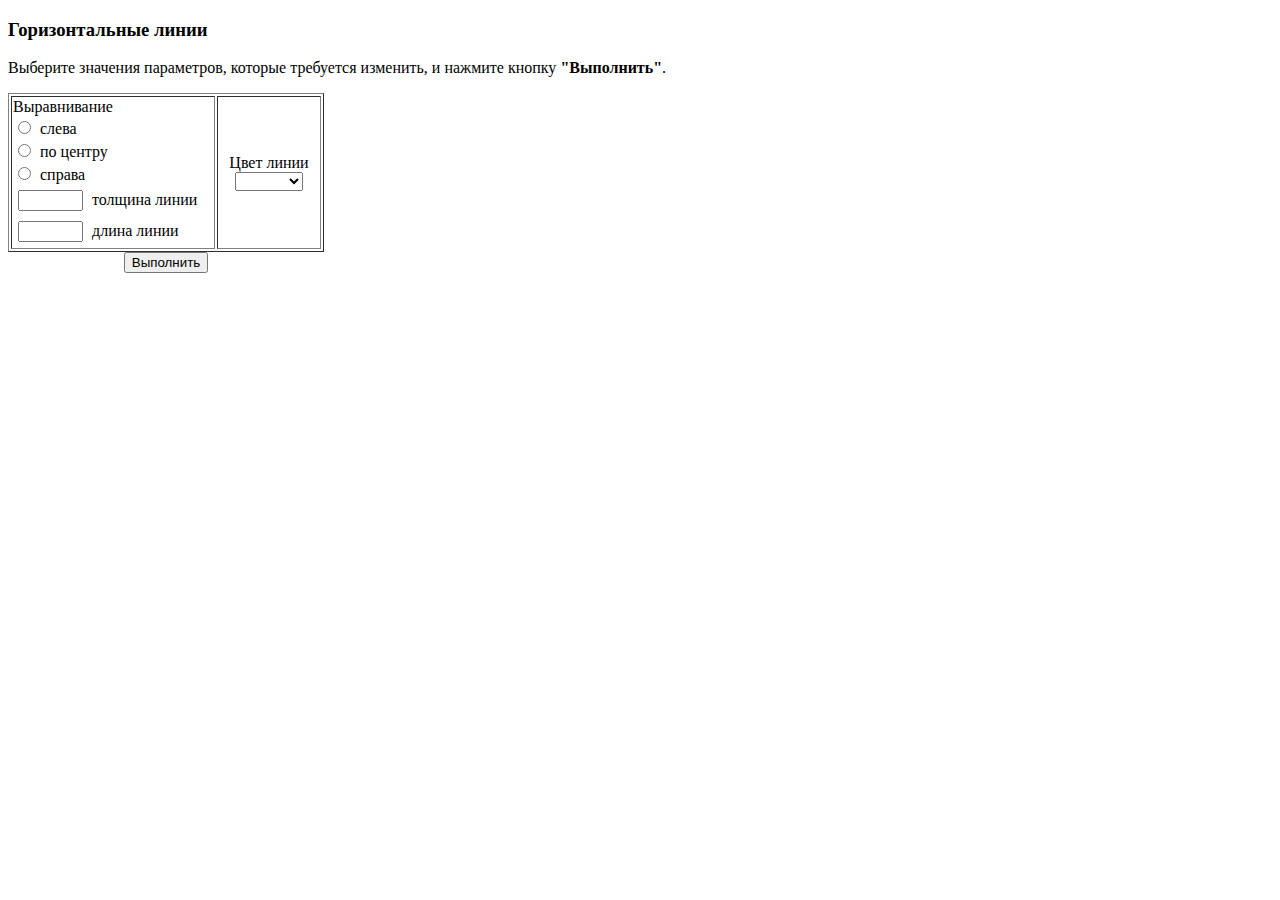
<file: JS Exam/exam4.html>
<!DOCTYPE html>
<html lang="ru">
<head>
    <meta charset="UTF-8">
    <title>Exam4</title>
    <script src="https://ajax.googleapis.com/ajax/libs/jquery/2.2.0/jquery.min.js"></script>
    <style>
    
        input {
            margin: 5px;
        }
        
        .button {
            text-align: center;
        }
        
        .settings {
            display: inline-block;
        }
        
        .wrapper {
            margin: 1em 0 1em 0;
        }
        
        #line {
            width: 0;
            height: 0;
            background-color: transparent;
            position: relative;
            left: 50%;
            transform: translate(-50%, 0);                        
        }
        
    </style>
</head>
<body>
   
   <h3>Горизонтальные линии</h3>
   <p>Выберите значения параметров, которые требуется изменить, и нажмите кнопку <b>"Выполнить"</b>.</p>
   
   <form action="">
        <div class="settings">
          <table border="1">
              <tr>
                  <td width="200">              
                  Выравнивание<br>
                  <input type="radio" name="lineAlign" value="left"> слева<br>
                  <input type="radio" name="lineAlign" value="center"> по центру<br>
                  <input type="radio" name="lineAlign" value="right"> справа<br>
                  <input type="text" id="lineHeight" size="5"> толщина линии<br>
                  <input type="text" id="lineWidth" size="5"> длина линии<br>
                  </td>
                  
                  <td width="100" align="center">
                  Цвет линии<br>
                  <select id="lineColor">
                        <option></option>
                        <option value="#00ffff">aqua</option>
                        <option value="#808080">gray</option>
                        <option value="#000080">navy</option>
                        <option value="#c0c0c0">silver</option>
                        <option value="#000000">black</option>
                        <option value="#008000">green</option>
                        <option value="#808000">olive</option>
                        <option value="#008080">teal</option>
                        <option value="#0000ff">blue</option>
                        <option value="#00ff00">lime</option>
                        <option value="#800080">purple</option>
                        <option value="#ffffff">white</option>
                        <option value="#ff00ff">fuchsia</option>
                        <option value="#800000">maroon</option>
                        <option value="#ff0000">red</option>
                        <option value="#ffff00">yellow</option>
                  </select>
                  </td>
              </tr>
          </table>
          
          <div class="button">
              <button id="btn">Выполнить</button>
          </div>
          
      </div>
   </form>
   
   <div class="wrapper">
       <div id="line"></div>
   </div>
   
   <script>

       $(document).ready(function() {           
           $("#btn").click(function() {               
               event.preventDefault();
               let h = $("#lineHeight").val() + "px";
               let w = $("#lineWidth").val() + "px";
               let p = $("input:radio[name ='lineAlign']:checked").val();
               let c = $("#lineColor").val();
               
               switch(p) {
                   case "left":
                       $("#line").css({"left": "0", "transform": "translate(0, 0)"});
                       break;
                   case "center":
                       $("#line").css({"left": "50%", "transform": "translate(-50%, 0)"});
                       break;
                   case "right":
                       $("#line").css({"left": "100%", "transform": "translate(-100%, 0)"});
                       break;
               };
               
               $("#line").css({"height": h, "width": w, "backgroundColor": c});
           });
       });
    
   </script>
    
</body>
</html>
</file>
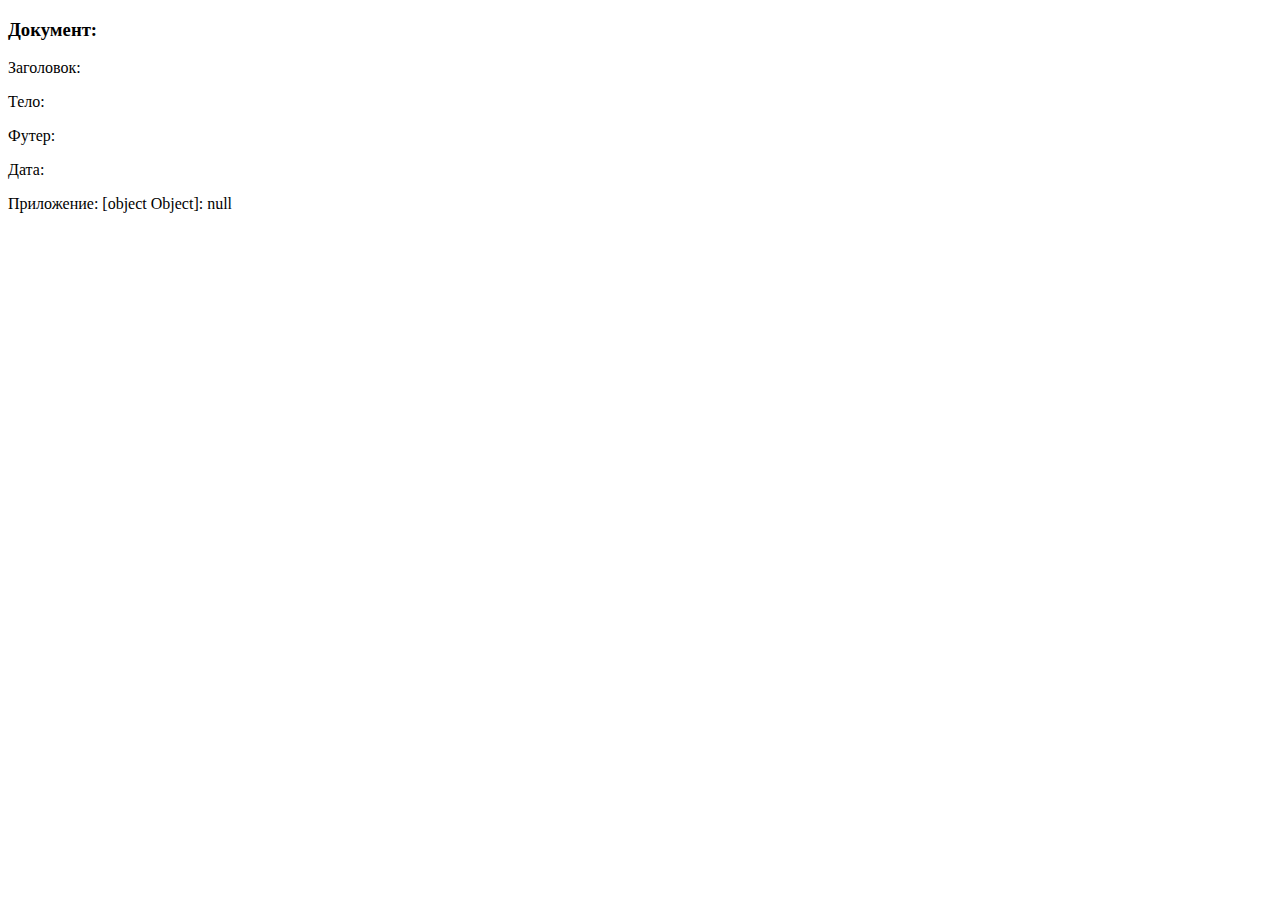
<file: JS Lessons/task4 Maksim Aliakhnovich.html>
<!DOCTYPE html>
<html lang="ru">
<head>
    <meta charset="UTF-8">
    <title>Document</title>
</head>
<body>
   
    <h3>Документ:</h3>
    <p>Заголовок: <span id="headline"></span></p>
    <p>Тело: <span id="body"></span></p>
    <p>Футер: <span id="footer"></span></p>
    <p>Дата: <span id="date"></span></p>
    <p>Приложение: <span id="app"></span></p>   
        
    <script>
            
        var doc = {
                headline: prompt("Заголовок"),
                body: prompt("Тело"),
                footer: prompt("Футер"),
                date: prompt("Дата"),
                app: {
                    headline: prompt("Заголовок"),
                    body: prompt("Тело"),
                    footer: prompt("Футер"),
                    date: prompt("Дата")
                }          
        };
        
        
        function outDoc() {                              

                    for(var key in doc) {
                    
                    if(doc[key] instanceof Object) {
                        for(var keyObj in doc[key]) {                            
                            document.getElementById(key).innerHTML = doc[key] + ": " + doc[key][keyObj];
                        };
                        
                    } else {                        
                        document.getElementById(key).innerHTML = doc[key];                        
                        };                        
                    };                
        };

        outDoc();      
    
    </script>
    
</body>
</html>
</file>
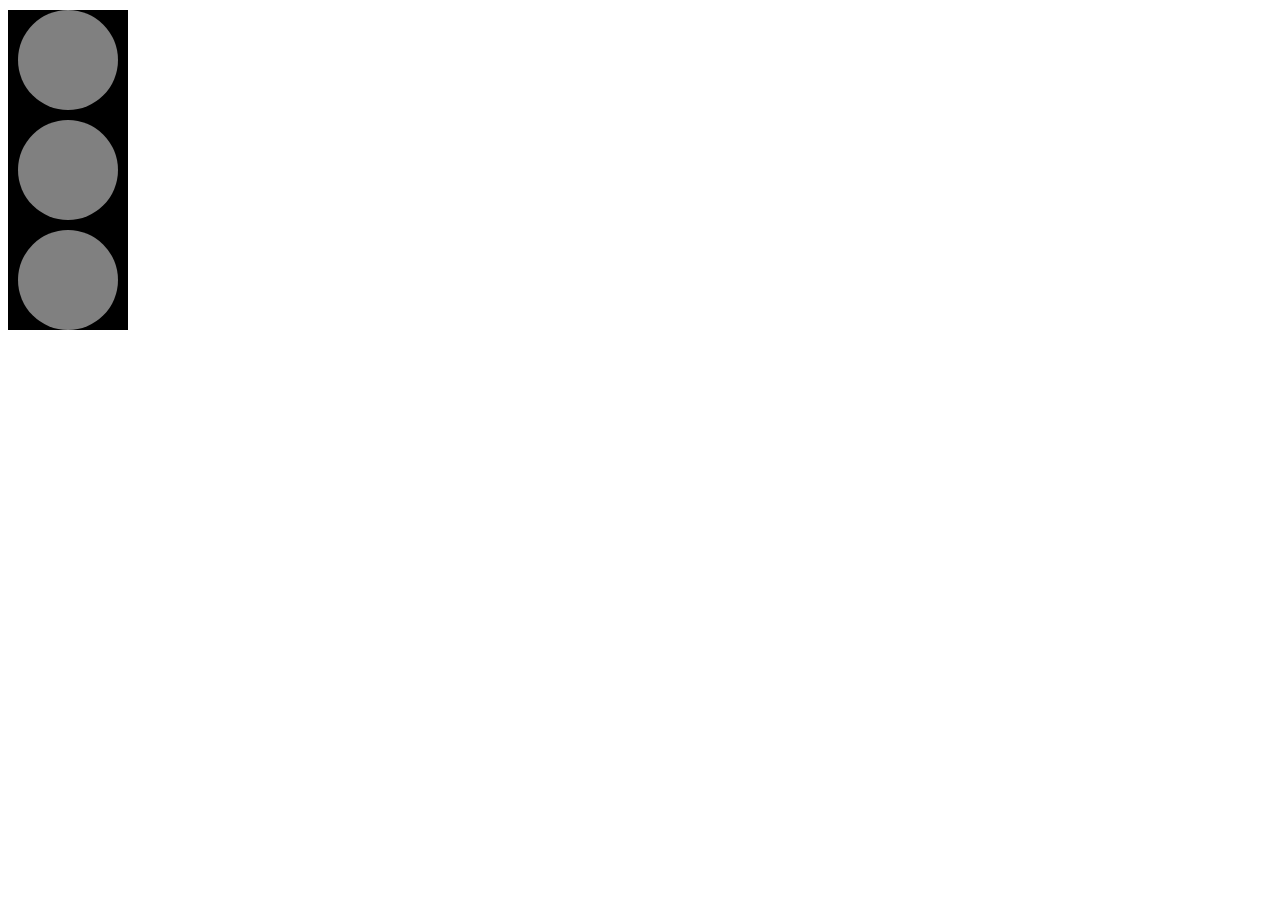
<file: JS Lessons/task5 Maksim Aliakhnovich.html>
<!DOCTYPE html>
<html lang="en">
<head>
    <meta charset="UTF-8">
    <title>task5</title>
    <style>
        
        div {
            width: 120px;
        }
    
        div div {
            width: 100px;
            height: 100px;
            border-radius: 50px;
            margin: 10px;
        }
        
        #redLight {
          background-color: grey;
        }
        
        #yellowLight {
          background-color: grey;
        }
        
        #greenLight {
          background-color: grey;
        }
        
        #back {
          background-color: black;
        }
    
    </style>

</head>
<body>
   
   <div id="back">
       <div id="redLight"></div>
       <div id="yellowLight"></div>
       <div id="greenLight"></div>
   </div>
    
    
        <script>
            
        var timerRedLight = function redLight() {
            var element = document.getElementById("redLight");
            var color = window.getComputedStyle(element).backgroundColor;
            console.log(color);
            if(color == "rgb(128, 128, 128)") {
                document.getElementById("redLight").style.backgroundColor = "red";                
            } else {
                document.getElementById("redLight").style.backgroundColor = "grey";
            };
        };
        
        setInterval(timerRedLight, 5000);
            
            
        var timerYellowLight = function yellowLight() {
            var element = document.getElementById("yellowLight");
            var color = window.getComputedStyle(element).backgroundColor;
            console.log(color);
            if(color == "rgb(128, 128, 128)") {
                document.getElementById("yellowLight").style.backgroundColor = "yellow";                
            } else {
                document.getElementById("yellowLight").style.backgroundColor = "grey";
            };
        };
        
        setInterval(timerYellowLight, 10000);
            
            
        var timerGreenLight = function greenLight() {
            var element = document.getElementById("greenLight");
            var color = window.getComputedStyle(element).backgroundColor;
            console.log(color);
            if(color == "rgb(128, 128, 128)") {
                document.getElementById("greenLight").style.backgroundColor = "green";                
            } else {
                document.getElementById("greenLight").style.backgroundColor = "grey";
            };
        };
        
        setInterval(timerGreenLight, 20000);
        
    
    </script>
    
    
</body>
</html>
</file>
<file: HTML_CSS Lessons/lesson4/css/style.css>
.wrapper {
    width: 1615px;
    height: 804px;
    border: 1px solid #d7d7d7;
    background-color: #ffffff;
    position: absolute;
    top: calc(50% - 402px);
    left: calc(50% - 807px);
}

.wrapper2 {
    position: absolute;
    left: 840px;
    top: 151px;
}

.img_beats {
    width: 600px;
    height: 600px;
    margin-left: 0;
    margin-top: 102px;
}

.article {
    width: 290px;
    height: 34px;
    color: #2f2f2f;
    font: 36px "Arial";
    font-weight: 600;
    top: 151px;
}

.description {
    width: 630px;
    height: 81px;
    color: #2f2f2f;
    font: 24px "Arial";
    font-weight: 400;
    margin: 48px 0 0 0;
}

.price1 {
    width: 55px;
    height: 23px;
    color: #2f2f2f;
    font: 24px "Arial";
    font-weight: 400;
    margin: 87px 0 0 0;
}

.price2 {
    width: 175px;
    height: 50px;
    color: #2f2f2f;
    font: 48px "Arial";
    font-weight: 400;
    margin: 36px 0 0 0;
}

.button {
    width: 402px;
    height: 79px;
    background-color: #ec744a;
    color: #ffffff;
    font: 30px "Arial";
    font-weight: 400;
    margin: 90px 0 0 0;
    text-align: center;
    line-height: 79px;
}
</file>
<file: HTML_CSS Lessons/lesson5/css/style.css>
body {
    background-color: #a9a9a9;
    margin: 0;
}

#s {
    margin: 0 auto;
}

a {
    text-decoration: none;
    color: black;
}

p {
    padding: 0 16px;
}

.img_wrapper {
    padding: 16px;
}

.img_wrapper img {
    display: block;
    width: 100%;
    max-width: 920px;
    position: relative;
    margin: 0 auto;
}

.text_wrapper {
    margin-right: 220px;
}

.text {
    background-color: #696969;
    margin: 0 auto;
    width: 70%;
}

.menu {
    list-style: none;
    width: 220px;
    position: fixed;
    top: 50%;
    right: 0;
    transform: translate(0, -50%);
}

ul.menu li, ul.menu li a:visited {
    display: block;
    padding: 5px;
    color: black;
    background-color: #444444;
    width: 220px;
}

ul.menu li:hover {
    color: black;
    background-color: #FAFAD2;
}

.submenu {
    display: block;
    padding: 5px;
    margin-bottom: 1px;
    color: black;
    background-color: #696969;
    visibility: hidden;
    position: fixed;
    top: 50%;
    right: 0;
    transform: translate(0, -50%);
}

@media screen and (max-width: 600px) {
    .submenu {
        visibility: visible;
    }

    .menu_wrapper {
        visibility: hidden;
    }

    .text_wrapper {
        margin-right: 0;
    }
}

.submenu:hover {
    background-color: #FAFAD2;
}

.submenu:hover + .menu_wrapper .menu {
    visibility: visible;
    position: fixed;
    top: 50%;
    right: 0;
    transform: translate(0, -50%);
}
.menu_wrapper:hover {
    visibility: visible;
    position: fixed;
    top: 50%;
    right: 0;
    transform: translate(40%, -50%);
}
</file>
